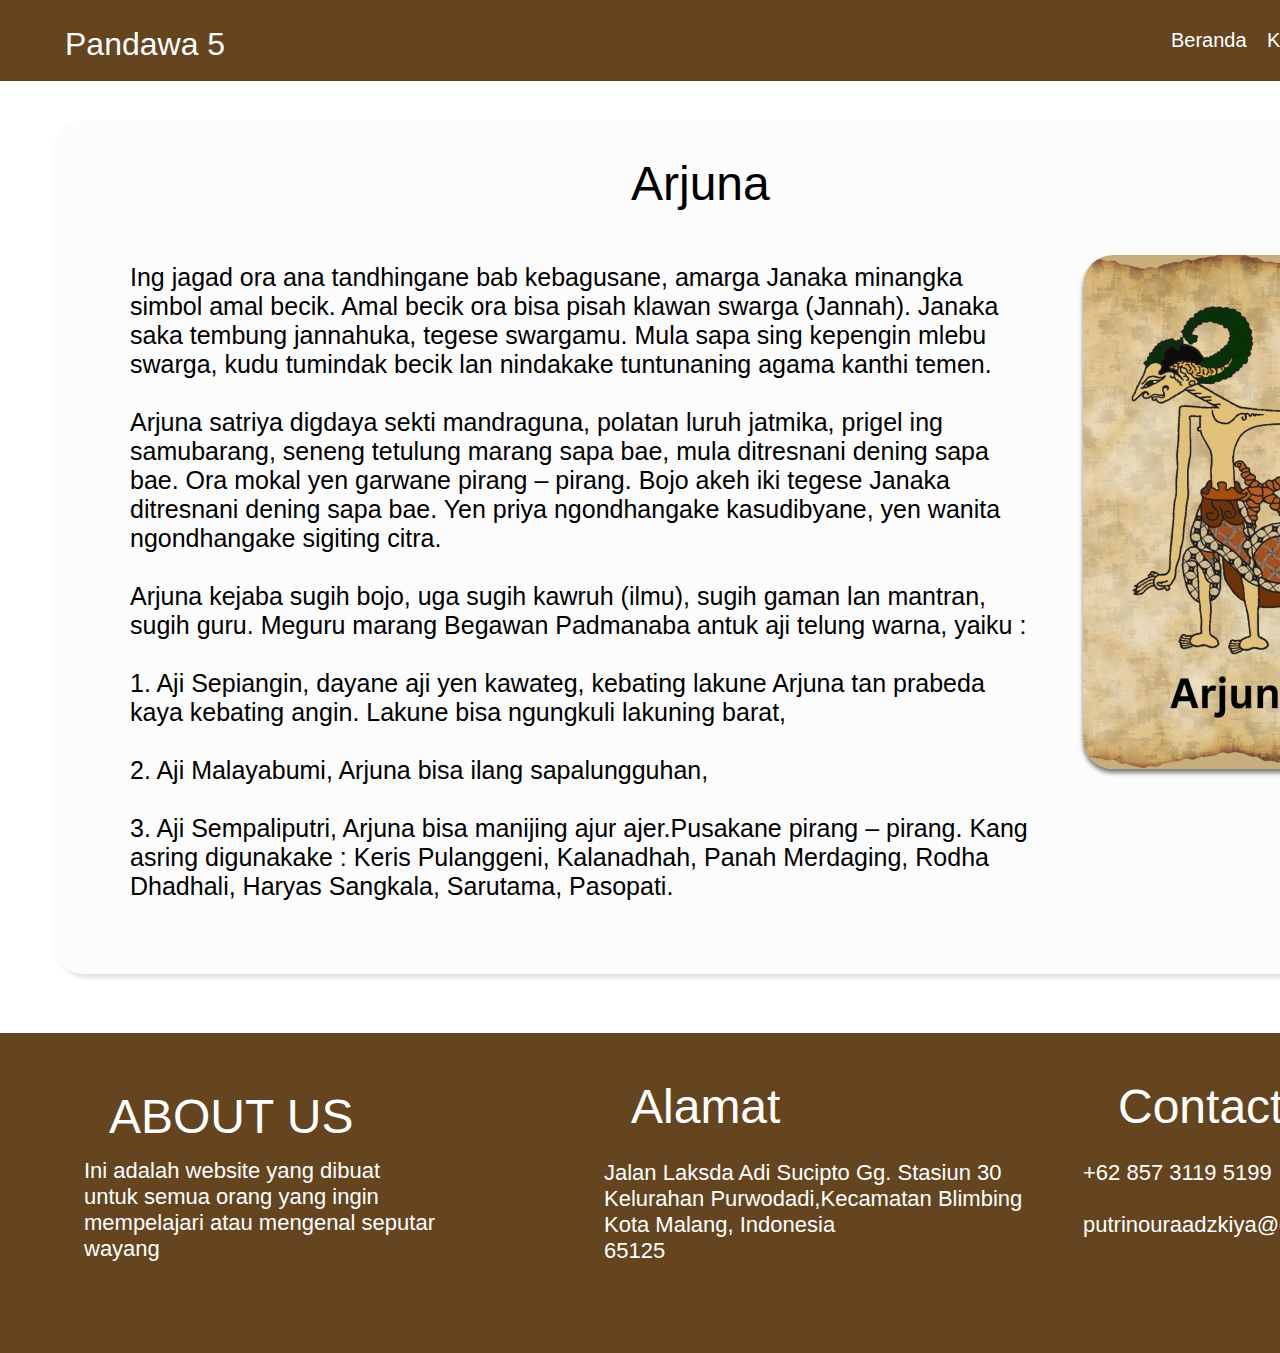
<file: webweb/arjuna/index.html>
<!DOCTYPE html>
<html lang="en">
  <head>
    <meta charset="UTF-8" />
    <meta http-equiv="X-UA-Compatible" content="IE=edge" />
    <meta name="viewport" content="width=device-width, initial-scale=1.0" />
    <link rel="stylesheet" href="./vars.css" />
    <link rel="stylesheet" href="./style.css" />

    <style>
      a,
      button,
      input,
      select,
      h1,
      h2,
      h3,
      h4,
      h5,
      * {
        margin: 0;
        padding: 0;
        border: none;
        text-decoration: none;
        appearance: none;
        background: none;

        -webkit-font-smoothing: antialiased;
      }
    </style>
    <title>Document</title>
  </head>
  <body>
    <div class="desktop-4">
      <div class="rectangle-9"></div>
      <a href="/homepage/Desktop1.html"><div class="beranda">Beranda</div></a>
      <div class="komentar">Komentar</div>
      <svg
        class="rectangle-13"
        width="1358"
        height="870"
        viewBox="0 0 1358 870"
        fill="none"
        xmlns="http://www.w3.org/2000/svg"
      >
        <g opacity="0.7" filter="url(#filter0_d_380_283)">
          <path
            d="M0 34C0 15.2223 15.2223 0 34 0H1316C1334.78 0 1350 15.2223 1350 34V828C1350 846.778 1334.78 862 1316 862H34C15.2223 862 0 846.778 0 828V34Z"
            fill="#F7F6F6"
            fill-opacity="0.7"
            shape-rendering="crispEdges"
          />
        </g>
        <defs>
          <filter
            id="filter0_d_380_283"
            x="0"
            y="0"
            width="1358"
            height="870"
            filterUnits="userSpaceOnUse"
            color-interpolation-filters="sRGB"
          >
            <feFlood flood-opacity="0" result="BackgroundImageFix" />
            <feColorMatrix
              in="SourceAlpha"
              type="matrix"
              values="0 0 0 0 0 0 0 0 0 0 0 0 0 0 0 0 0 0 127 0"
              result="hardAlpha"
            />
            <feOffset dx="4" dy="4" />
            <feGaussianBlur stdDeviation="2" />
            <feComposite in2="hardAlpha" operator="out" />
            <feColorMatrix
              type="matrix"
              values="0 0 0 0 0 0 0 0 0 0 0 0 0 0 0 0 0 0 0.25 0"
            />
            <feBlend
              mode="normal"
              in2="BackgroundImageFix"
              result="effect1_dropShadow_380_283"
            />
            <feBlend
              mode="normal"
              in="SourceGraphic"
              in2="effect1_dropShadow_380_283"
              result="shape"
            />
          </filter>
        </defs>
      </svg>

      <div
        class="[base64]"
      >
        Ing jagad ora ana tandhingane bab kebagusane, amarga Janaka minangka
        simbol amal becik. Amal becik ora bisa pisah klawan swarga (Jannah).
        Janaka saka tembung jannahuka, tegese swargamu. Mula sapa sing kepengin
        mlebu swarga, kudu tumindak becik lan nindakake tuntunaning agama kanthi
        temen.<br /><br />Arjuna satriya digdaya sekti mandraguna, polatan luruh
        jatmika, prigel ing samubarang, seneng tetulung marang sapa bae, mula
        ditresnani dening sapa bae. Ora mokal yen garwane pirang – pirang. Bojo
        akeh iki tegese Janaka ditresnani dening sapa bae. Yen priya
        ngondhangake kasudibyane, yen wanita ngondhangake sigiting citra.<br /><br />Arjuna
        kejaba sugih bojo, uga sugih kawruh (ilmu), sugih gaman lan mantran,
        sugih guru. Meguru marang Begawan Padmanaba antuk aji telung warna,
        yaiku :<br /><br />
        1. Aji Sepiangin, dayane aji yen kawateg, kebating lakune Arjuna tan
        prabeda kaya kebating angin. Lakune bisa ngungkuli lakuning barat,<br /><br />
        2. Aji Malayabumi, Arjuna bisa ilang sapalungguhan, <br /><br />3. Aji
        Sempaliputri, Arjuna bisa manijing ajur ajer.Pusakane pirang – pirang.
        Kang asring digunakake : Keris Pulanggeni, Kalanadhah, Panah Merdaging,
        Rodha Dhadhali, Haryas Sangkala, Sarutama, Pasopati.
      </div>
      <div class="arjuna">Arjuna</div>
      <img
        class="digital-marketing-agency-promotion-instagram-post-2-1"
        src="digital-marketing-agency-promotion-instagram-post-2-10.png"
      />
      <svg
        class="rectangle-10"
        width="1440"
        height="320"
        viewBox="0 0 1440 320"
        fill="none"
        xmlns="http://www.w3.org/2000/svg"
      >
        <path d="M-23 0H1574V320H-23V0Z" fill="#65451F" />
      </svg>

      <div
        class="ini-adalah-website-yang-dibuat-untuk-semua-orang-yang-ingin-mempelajari-atau-mengenal-seputar-wayang"
      >
        Ini adalah website yang dibuat untuk semua orang yang ingin mempelajari
        atau mengenal seputar wayang
      </div>
      <div class="about-us">ABOUT US</div>
      <div class="alamat">Alamat</div>
      <div class="pandawa-5">Pandawa 5</div>
      <div
        class="jalan-laksda-adi-sucipto-gg-stasiun-30-kelurahan-purwodadi-kecamatan-blimbing-kota-malang-indonesia-65125"
      >
        Jalan Laksda Adi Sucipto Gg. Stasiun 30 <br />Kelurahan
        Purwodadi,Kecamatan Blimbing<br />Kota Malang, Indonesia<br />65125
      </div>
      <div class="_62-857-3119-5199-putrinouraadzkiya-gmail-com">
        +62 857 3119 5199<br /><br />putrinouraadzkiya@gmail.com
      </div>
      <div class="contact">Contact</div>
    </div>
  </body>
</html>
</file>
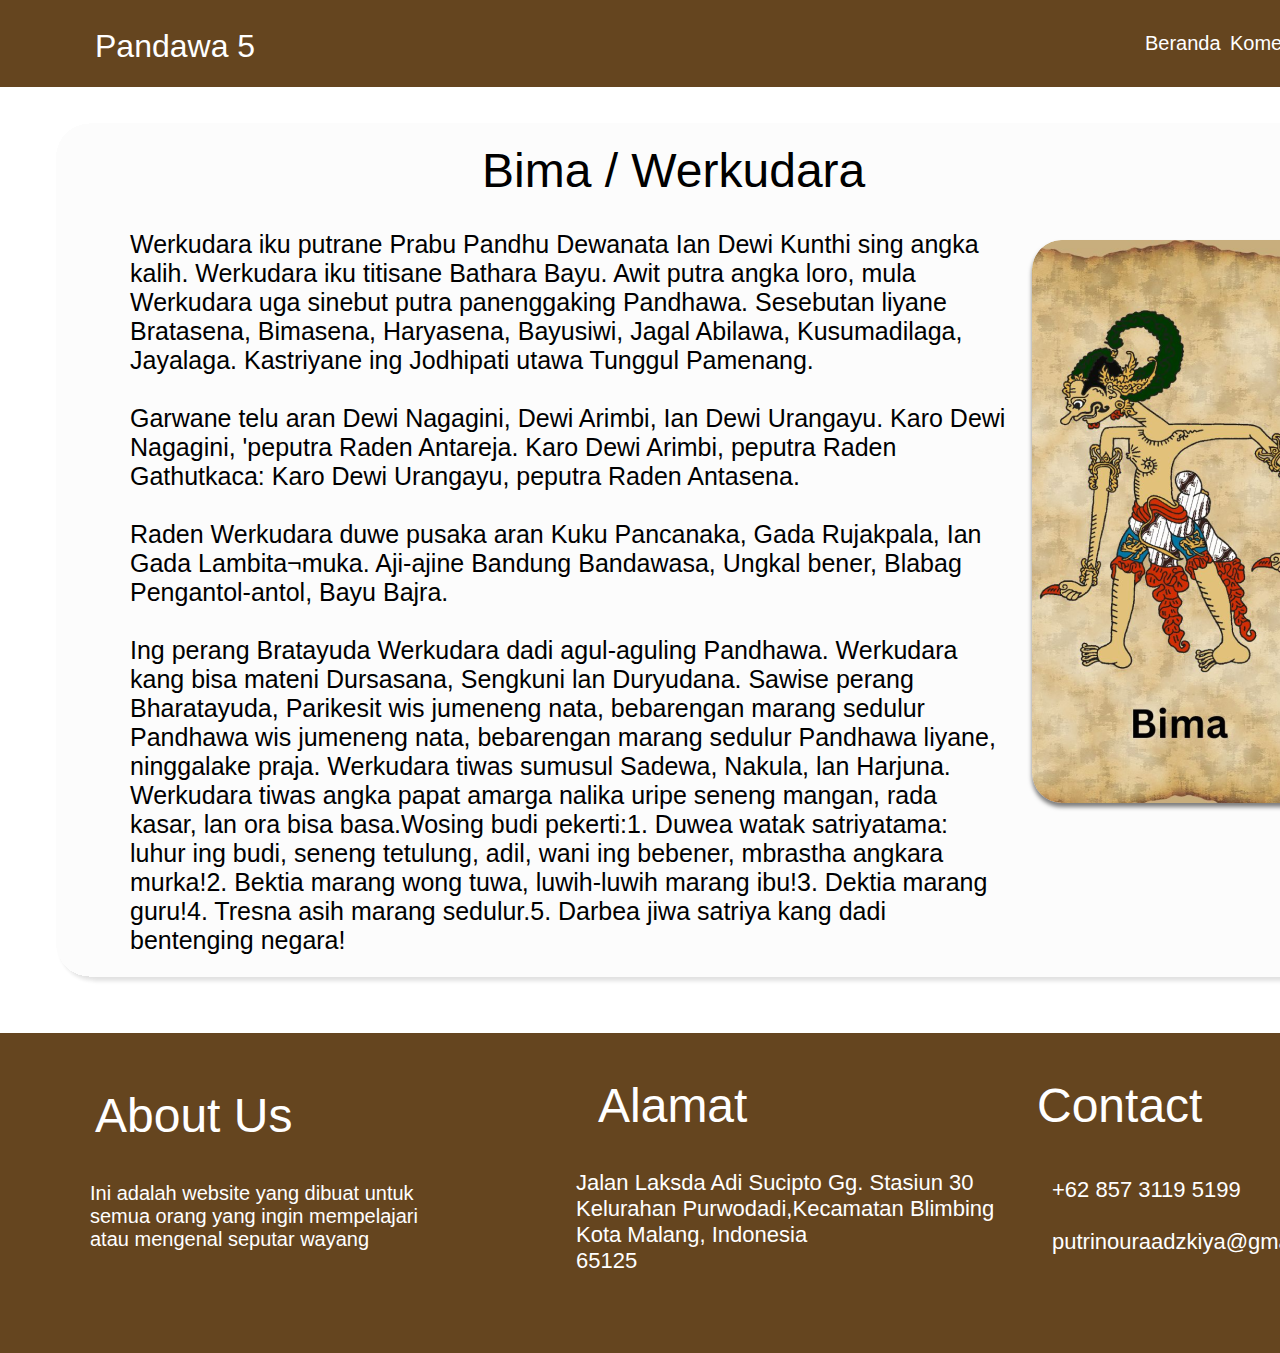
<file: webweb/bima/index.html>
<!DOCTYPE html>
<html lang="en">
  <head>
    <meta charset="UTF-8" />
    <meta http-equiv="X-UA-Compatible" content="IE=edge" />
    <meta name="viewport" content="width=device-width, initial-scale=1.0" />
    <link rel="stylesheet" href="./vars.css" />
    <link rel="stylesheet" href="./style.css" />

    <style>
      a,
      button,
      input,
      select,
      h1,
      h2,
      h3,
      h4,
      h5,
      * {
        margin: 0;
        padding: 0;
        border: none;
        text-decoration: none;
        appearance: none;
        background: none;

        -webkit-font-smoothing: antialiased;
      }
    </style>
    <title>Document</title>
  </head>
  <body>
    <div class="desktop-3">
      <svg
        class="rectangle-13"
        width="1358"
        height="871"
        viewBox="0 0 1358 871"
        fill="none"
        xmlns="http://www.w3.org/2000/svg"
      >
        <g opacity="0.7" filter="url(#filter0_d_380_204)">
          <path
            d="M0 34.5C0 15.7223 15.2223 0.5 34 0.5H1316C1334.78 0.5 1350 15.7223 1350 34.5V828.5C1350 847.278 1334.78 862.5 1316 862.5H34C15.2223 862.5 0 847.278 0 828.5V34.5Z"
            fill="#F7F6F6"
            fill-opacity="0.7"
            shape-rendering="crispEdges"
          />
        </g>
        <defs>
          <filter
            id="filter0_d_380_204"
            x="0"
            y="0.5"
            width="1358"
            height="870"
            filterUnits="userSpaceOnUse"
            color-interpolation-filters="sRGB"
          >
            <feFlood flood-opacity="0" result="BackgroundImageFix" />
            <feColorMatrix
              in="SourceAlpha"
              type="matrix"
              values="0 0 0 0 0 0 0 0 0 0 0 0 0 0 0 0 0 0 127 0"
              result="hardAlpha"
            />
            <feOffset dx="4" dy="4" />
            <feGaussianBlur stdDeviation="2" />
            <feComposite in2="hardAlpha" operator="out" />
            <feColorMatrix
              type="matrix"
              values="0 0 0 0 0 0 0 0 0 0 0 0 0 0 0 0 0 0 0.25 0"
            />
            <feBlend
              mode="normal"
              in2="BackgroundImageFix"
              result="effect1_dropShadow_380_204"
            />
            <feBlend
              mode="normal"
              in="SourceGraphic"
              in2="effect1_dropShadow_380_204"
              result="shape"
            />
          </filter>
        </defs>
      </svg>

      <div class="bima-werkudara">Bima / Werkudara</div>
      <div class="rectangle-9"></div>
      <a href="../homepage/index.html"><div class="beranda">Beranda</div></a>
      <a href="/komentar/Desktop7.html"><div class="komentar">Komentar</div></a>
      <div
        class="[base64]"
      >
        Werkudara iku putrane Prabu Pandhu Dewanata Ian Dewi Kunthi sing angka
        kalih. Werkudara iku titisane Bathara Bayu. Awit putra angka loro, mula
        Werkudara uga sinebut putra panenggaking Pandhawa. Sesebutan liyane
        Bratasena, Bimasena, Haryasena, Bayusiwi, Jagal Abilawa, Kusumadilaga,
        Jayalaga. Kastriyane ing Jodhipati utawa Tunggul Pamenang.<br /><br />Garwane
        telu aran Dewi Nagagini, Dewi Arimbi, Ian Dewi Urangayu. Karo Dewi
        Nagagini, &#039;peputra Raden Antareja. Karo Dewi Arimbi, peputra Raden
        Gathutkaca: Karo Dewi Urangayu, peputra Raden Antasena.
        <br /><br />Raden Werkudara duwe pusaka aran Kuku Pancanaka, Gada
        Rujakpala, Ian Gada Lambita¬muka. Aji-ajine Bandung Bandawasa, Ungkal
        bener, Blabag Pengantol-antol, Bayu Bajra.<br /><br />Ing perang
        Bratayuda Werkudara dadi agul-aguling Pandhawa. Werkudara kang bisa
        mateni Dursasana, Sengkuni lan Duryudana. Sawise perang Bharatayuda,
        Parikesit wis jumeneng nata, bebarengan marang sedulur Pandhawa wis
        jumeneng nata, bebarengan marang sedulur Pandhawa liyane, ninggalake
        praja. Werkudara tiwas sumusul Sadewa, Nakula, lan Harjuna. Werkudara
        tiwas angka papat amarga nalika uripe seneng mangan, rada kasar, lan ora
        bisa basa.Wosing budi pekerti:1. Duwea watak satriyatama: luhur ing
        budi, seneng tetulung, adil, wani ing bebener, mbrastha angkara murka!2.
        Bektia marang wong tuwa, luwih-luwih marang ibu!3. Dektia marang guru!4.
        Tresna asih marang sedulur.5. Darbea jiwa satriya kang dadi bentenging
        negara!
      </div>
      <img
        class="digital-marketing-agency-promotion-instagram-post-1-1"
        src="digital-marketing-agency-promotion-instagram-post-1-10.png"
      />
      <svg
        class="rectangle-10"
        width="1440"
        height="320"
        viewBox="0 0 1440 320"
        fill="none"
        xmlns="http://www.w3.org/2000/svg"
      >
        <path d="M0 0H1597V320H0V0Z" fill="#65451F" />
      </svg>

      <div class="about-us">About Us</div>
      <div
        class="ini-adalah-website-yang-dibuat-untuk-semua-orang-yang-ingin-mempelajari-atau-mengenal-seputar-wayang"
      >
        Ini adalah website yang dibuat untuk semua orang yang ingin mempelajari
        atau mengenal seputar wayang
      </div>
      <div class="alamat">Alamat</div>
      <div class="pandawa-5">Pandawa 5</div>
      <div
        class="jalan-laksda-adi-sucipto-gg-stasiun-30-kelurahan-purwodadi-kecamatan-blimbing-kota-malang-indonesia-65125"
      >
        Jalan Laksda Adi Sucipto Gg. Stasiun 30 <br />Kelurahan
        Purwodadi,Kecamatan Blimbing<br />Kota Malang, Indonesia<br />65125
      </div>
      <div class="_62-857-3119-5199-putrinouraadzkiya-gmail-com">
        +62 857 3119 5199<br /><br />putrinouraadzkiya@gmail.com
      </div>
      <div class="contact">Contact</div>
    </div>
  </body>
</html>
</file>
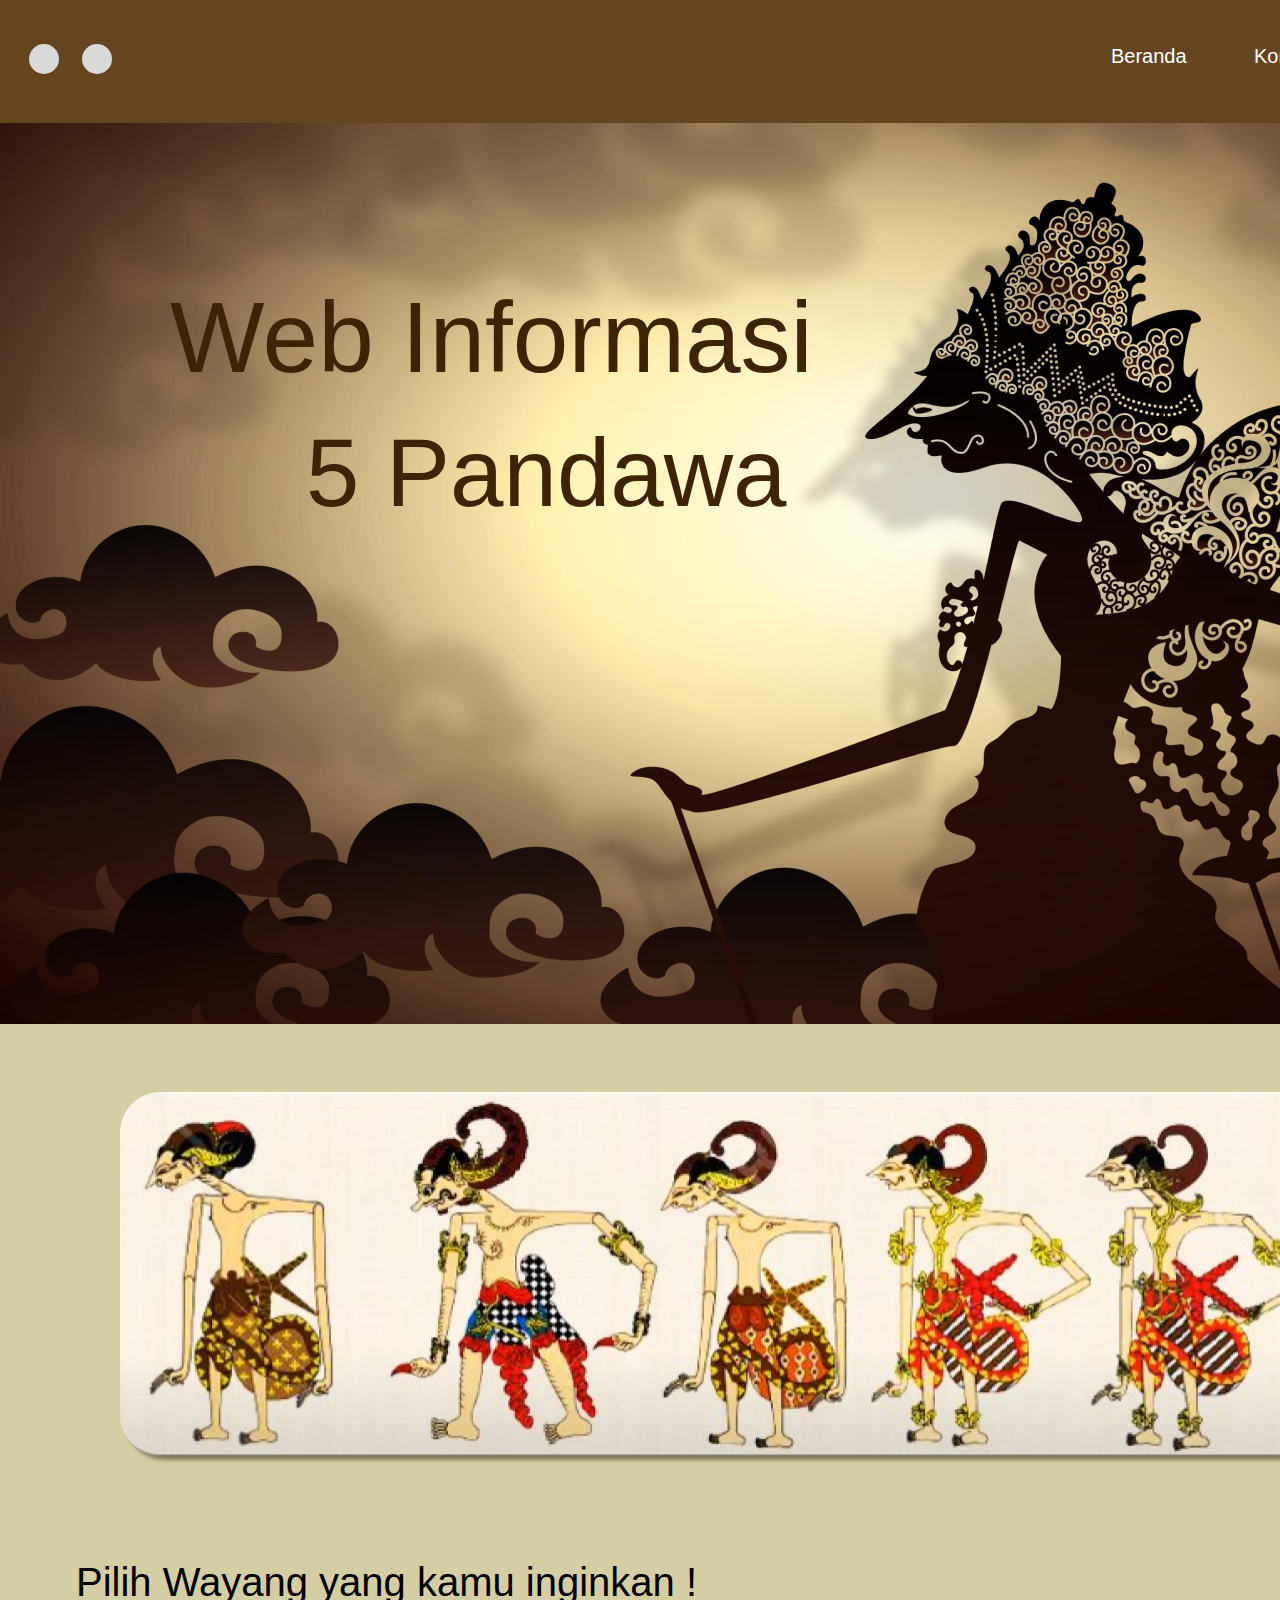
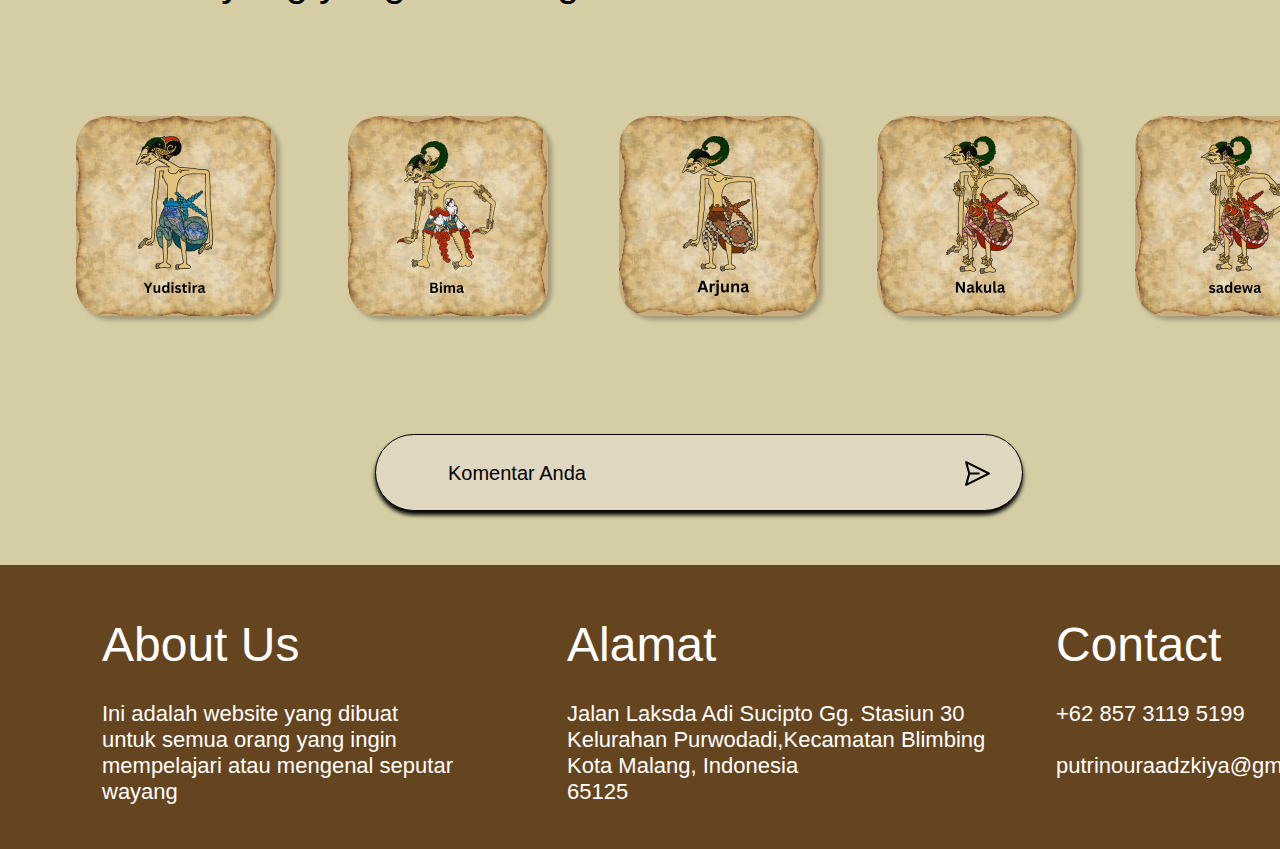
<file: webweb/homepage/index.html>
<!DOCTYPE html>
<html lang="en">
  <head>
    <meta charset="UTF-8" />
    <meta http-equiv="X-UA-Compatible" content="IE=edge" />
    <meta name="viewport" content="width=device-width, initial-scale=1.0" />
    <link rel="stylesheet" href="./vars.css" />
    <link rel="stylesheet" href="./style.css" />

    <style>
      a,
      button,
      input,
      select,
      h1,
      h2,
      h3,
      h4,
      h5,
      * {
        margin: 0;
        padding: 0;
        border: none;
        text-decoration: none;
        appearance: none;
        background: none;

        -webkit-font-smoothing: antialiased;
      }
    </style>
    <title>Document</title>
  </head>
  <body>
    <div class="desktop-1">
      <img class="_10126734-4371933-1" src="_10126734-4371933-10.png" />
      <div class="rectangle-18"></div>
      <a href="#pilih wayang yang kamu inginkan !"><div class="beranda">Beranda</div></a>
      <a href="/komentar/Desktop7.html"><div class="komentar">Komentar</div></a>
      <div class="ellipse-1"></div>
      <div class="ellipse-2"></div>
      <div class="ellipse-4"></div>
      <svg
        class="vector"
        width="23"
        height="17"
        viewBox="0 0 23 17"
        fill="none"
        xmlns="http://www.w3.org/2000/svg"
      >
        <path
          d="M11.9695 16.3511L3.52174 10.6583C3.40435 10.5728 3.28819 10.4868 3.17325 10.4002C1.73023 9.31409 0.950677 7.98742 0.954174 6.62375C0.954174 4.95443 2.11471 3.35349 4.18047 2.17311C6.24624 0.992723 9.04802 0.32959 11.9695 0.32959C14.8909 0.32959 17.6927 0.992723 19.7584 2.17311C21.8242 3.35349 22.9847 4.95443 22.9847 6.62375C22.9882 7.9868 22.209 9.31287 20.7667 10.3985L20.7657 10.4002C20.7657 10.4002 20.4652 10.6257 20.4202 10.656L11.9695 16.3511ZM4.77147 9.71075C4.77347 9.71075 5.00579 9.88698 5.05887 9.92475L11.9695 14.5819L18.889 9.91846C18.9331 9.88698 19.1674 9.7096 19.1684 9.70903C20.3472 8.82162 20.9843 7.73783 20.982 6.62375C20.982 5.25795 20.0324 3.94808 18.3423 2.98231C16.6521 2.01655 14.3597 1.47398 11.9695 1.47398C9.57919 1.47398 7.28682 2.01655 5.59665 2.98231C3.90648 3.94808 2.95695 5.25795 2.95695 6.62375C2.95485 7.73852 3.59161 8.82293 4.77147 9.71075Z"
          fill="white"
        />
      </svg>

      <div class="web-informasi">Web Informasi</div>
      <div class="_5-pandawa">5 Pandawa</div>
      <div class="desktop-12">
        <a href="../yudistira/index.html"><img class="digital-marketing-agency-promotion-instagram-post-1" src="digital-marketing-agency-promotion-instagram-post-10.png"/></a>
        <a  href="../bima/index.html"><img class="digital-marketing-agency-promotion-instagram-post-1-1" src="digital-marketing-agency-promotion-instagram-post-1-10.png"/></a>
        <a href="../arjuna/index.html"><img class="digital-marketing-agency-promotion-instagram-post-2-1" src="digital-marketing-agency-promotion-instagram-post-2-10.png"/></a>
        <div class="system-uicons-location"></div>
        <a href="../nakula/index.html"><img class="digital-marketing-agency-promotion-instagram-post-3-1" src="digital-marketing-agency-promotion-instagram-post-3-10.png"/></a>
          <a href="../sadewa/index.html"><img class="digital-marketing-agency-promotion-instagram-post-4" src="digital-marketing-agency-promotion-instagram-post-40.png"/></a>
        <img class="_5-pandawa-1" src="_5-pandawa-10.png" /><img
          class="_5-pandawa-2"
          src="_5-pandawa-20.png"
        />
        <div id="pilih wayang yang kamu inginkan !" class="pilih-wayang-yang-kamu-inginkan">
          Pilih Wayang yang kamu inginkan !
        </div>
        <div class="rectangle-10"></div>
        <div class="about-us">About Us</div>
        <div
          class="ini-adalah-website-yang-dibuat-untuk-semua-orang-yang-ingin-mempelajari-atau-mengenal-seputar-wayang"
        >
          Ini adalah website yang dibuat untuk semua orang yang ingin
          mempelajari atau mengenal seputar wayang
        </div>
        <div class="putrinouraadzkiya-gmail-com">
          putrinouraadzkiya@gmail.com
        </div>
        <div class="alamat">Alamat</div>
        <div class="contact">Contact</div>
        <div class="rectangle-11"></div>
        <svg
          class="carbon-send"
          width="33"
          height="33"
          viewBox="0 0 33 33"
          fill="none"
          xmlns="http://www.w3.org/2000/svg"
        >
          <path
            d="M28.3078 15.5822L5.6203 4.23843C5.44248 4.1495 5.24275 4.11387 5.04515 4.13582C4.84755 4.15778 4.66051 4.23639 4.50655 4.36218C4.35952 4.48541 4.24978 4.6472 4.18966 4.82938C4.12954 5.01156 4.12143 5.20689 4.16624 5.39343L7.21874 16.5L4.12499 27.5756C4.08294 27.7314 4.07803 27.8949 4.11066 28.0529C4.14328 28.2109 4.21253 28.3591 4.31284 28.4854C4.41314 28.6118 4.54171 28.7129 4.68819 28.7806C4.83467 28.8482 4.99498 28.8806 5.15624 28.875C5.31767 28.874 5.47662 28.8352 5.6203 28.7616L28.3078 17.4178C28.4767 17.3313 28.6185 17.1998 28.7175 17.0378C28.8165 16.8759 28.8688 16.6898 28.8688 16.5C28.8688 16.3102 28.8165 16.1241 28.7175 15.9621C28.6185 15.8002 28.4767 15.6687 28.3078 15.5822ZM6.75468 25.8947L9.03374 17.5312H18.5625V15.4687H9.03374L6.75468 7.1053L25.5337 16.5L6.75468 25.8947Z"
            fill="black"
          />
        </svg>

        <a href="../komentar/index.html"><div class="komentar-anda">Komentar Anda</div></a>
        <div
          class="jalan-laksda-adi-sucipto-gg-stasiun-30-kelurahan-purwodadi-kecamatan-blimbing-kota-malang-indonesia-65125"
        >
          Jalan Laksda Adi Sucipto Gg. Stasiun 30 <br />Kelurahan
          Purwodadi,Kecamatan Blimbing<br />Kota Malang, Indonesia<br />65125
        </div>
        <div class="_62-857-3119-5199-putrinouraadzkiya-gmail-com">
          +62 857 3119 5199<br /><br />putrinouraadzkiya@gmail.com
        </div>
      </div>
    </div>
  </body>
</html>
</file>
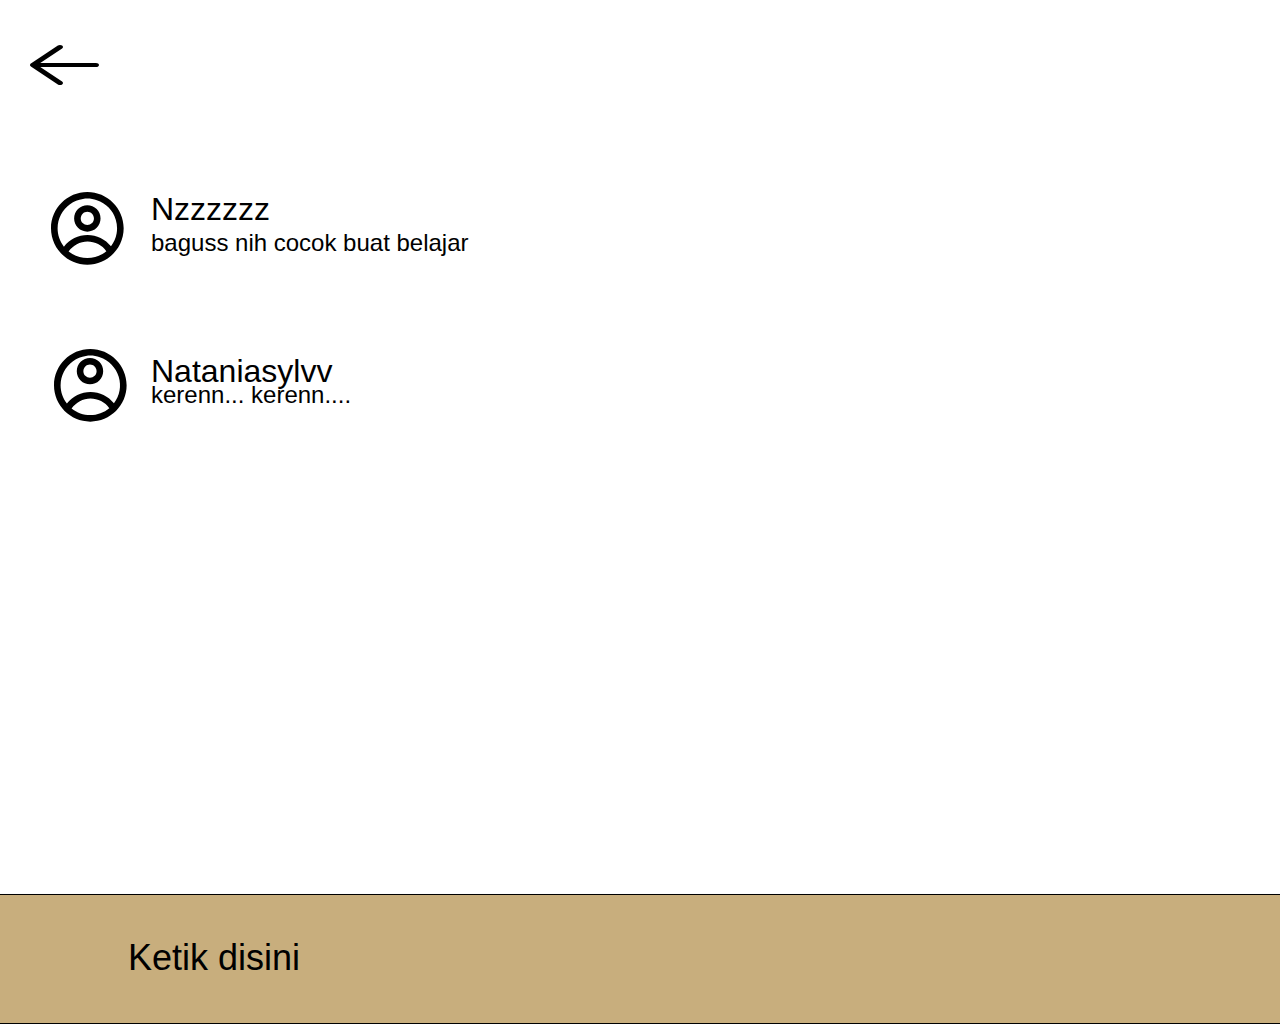
<file: webweb/komentar/index.html>
<!DOCTYPE html>
<html lang="en">
  <head>
    <meta charset="UTF-8" />
    <meta http-equiv="X-UA-Compatible" content="IE=edge" />
    <meta name="viewport" content="width=device-width, initial-scale=1.0" />
    <link rel="stylesheet" href="./vars.css" />
    <link rel="stylesheet" href="./style.css" />

    <style>
      a,
      button,
      input,
      select,
      h1,
      h2,
      h3,
      h4,
      h5,
      * {
        margin: 0;
        padding: 0;
        border: none;
        text-decoration: none;
        appearance: none;
        background: none;

        -webkit-font-smoothing: antialiased;
      }
    </style>
    <title>Document</title>
  </head>
  <body>
    <div class="desktop-7">
      <div class="rectangle-11"></div>
      <svg
        class="carbon-send"
        width="60"
        height="60"
        viewBox="0 0 60 60"
        fill="none"
        xmlns="http://www.w3.org/2000/svg"
      >
        <path
          d="M51.4686 28.3313L10.2186 7.70632C9.89529 7.54464 9.53214 7.47985 9.17287 7.51977C8.81359 7.55969 8.47352 7.70261 8.19359 7.93132C7.92626 8.15537 7.72673 8.44955 7.61742 8.78078C7.50812 9.11201 7.49337 9.46717 7.57484 9.80632L13.1248 30.0001L7.49984 50.1376C7.42339 50.4208 7.41447 50.718 7.47379 51.0053C7.53311 51.2926 7.65902 51.562 7.84139 51.7918C8.02377 52.0216 8.25751 52.2054 8.52384 52.3284C8.79017 52.4514 9.08165 52.5102 9.37484 52.5001C9.66836 52.4983 9.95736 52.4277 10.2186 52.2938L51.4686 31.6688C51.7757 31.5115 52.0335 31.2724 52.2135 30.978C52.3934 30.6836 52.4887 30.3452 52.4887 30.0001C52.4887 29.655 52.3934 29.3166 52.2135 29.0222C52.0335 28.7277 51.7757 28.4887 51.4686 28.3313ZM12.2811 47.0813L16.4248 31.8751H33.7498V28.1251H16.4248L12.2811 12.9188L46.4248 30.0001L12.2811 47.0813Z"
          fill="black"
        />
      </svg>

      <div class="gg-profile"></div>
      <div class="nzzzzzz">Nzzzzzz</div>
      <div class="baguss-nih-cocok-buat-belajar">
        baguss nih cocok buat belajar
      </div>
      <div class="gg-profile2">
        <svg
          class="group"
          width="74"
          height="74"
          viewBox="0 0 74 74"
          fill="none"
          xmlns="http://www.w3.org/2000/svg"
        >
          <path
            fill-rule="evenodd"
            clip-rule="evenodd"
            d="M49.9999 26.6668C49.9999 30.203 48.5952 33.5944 46.0947 36.0949C43.5942 38.5954 40.2028 40.0002 36.6666 40.0002C33.1304 40.0002 29.739 38.5954 27.2385 36.0949C24.738 33.5944 23.3333 30.203 23.3333 26.6668C23.3333 23.1306 24.738 19.7392 27.2385 17.2387C29.739 14.7383 33.1304 13.3335 36.6666 13.3335C40.2028 13.3335 43.5942 14.7383 46.0947 17.2387C48.5952 19.7392 49.9999 23.1306 49.9999 26.6668ZM43.3333 26.6668C43.3333 28.4349 42.6309 30.1306 41.3806 31.3809C40.1304 32.6311 38.4347 33.3335 36.6666 33.3335C34.8985 33.3335 33.2028 32.6311 31.9525 31.3809C30.7023 30.1306 29.9999 28.4349 29.9999 26.6668C29.9999 24.8987 30.7023 23.203 31.9525 21.9528C33.2028 20.7025 34.8985 20.0002 36.6666 20.0002C38.4347 20.0002 40.1304 20.7025 41.3806 21.9528C42.6309 23.203 43.3333 24.8987 43.3333 26.6668Z"
            fill="black"
          />
          <path
            fill-rule="evenodd"
            clip-rule="evenodd"
            d="M36.6667 0C16.4167 0 0 16.4167 0 36.6667C0 56.9167 16.4167 73.3333 36.6667 73.3333C56.9167 73.3333 73.3333 56.9167 73.3333 36.6667C73.3333 16.4167 56.9167 0 36.6667 0ZM6.66667 36.6667C6.66667 43.6333 9.04333 50.0467 13.0267 55.14C15.8241 51.4663 19.433 48.4892 23.5714 46.441C27.7099 44.3929 32.2658 43.3293 36.8833 43.3333C41.4411 43.329 45.9397 44.3651 50.0364 46.3626C54.1332 48.3601 57.7199 51.2664 60.5233 54.86C63.4115 51.072 65.3561 46.6507 66.1963 41.962C67.0365 37.2732 66.7481 32.4518 65.355 27.8966C63.9619 23.3414 61.5041 19.1835 58.1849 15.7668C54.8658 12.3501 50.7808 9.77286 46.2679 8.24836C41.755 6.72386 36.944 6.2959 32.2329 6.99991C27.5217 7.70391 23.046 9.51964 19.1759 12.2968C15.3058 15.0741 12.1527 18.7329 9.97743 22.9706C7.80216 27.2084 6.66727 31.9032 6.66667 36.6667ZM36.6667 66.6667C29.7798 66.677 23.1009 64.3078 17.76 59.96C19.9098 56.8824 22.7711 54.3697 26.1006 52.6356C29.4302 50.9015 33.1293 49.9973 36.8833 50C40.5905 49.997 44.245 50.8786 47.5431 52.5714C50.8412 54.2642 53.6879 56.7195 55.8467 59.7333C50.4643 64.2223 43.6753 66.6765 36.6667 66.6667Z"
            fill="black"
          />
        </svg>
      </div>
      <svg
        class="group2"
        width="74"
        height="74"
        viewBox="0 0 74 74"
        fill="none"
        xmlns="http://www.w3.org/2000/svg"
      >
        <path
          fill-rule="evenodd"
          clip-rule="evenodd"
          d="M49.6667 22.3333C49.6667 25.8696 48.2619 29.2609 45.7614 31.7614C43.2609 34.2619 39.8696 35.6667 36.3333 35.6667C32.7971 35.6667 29.4057 34.2619 26.9052 31.7614C24.4048 29.2609 23 25.8696 23 22.3333C23 18.7971 24.4048 15.4057 26.9052 12.9052C29.4057 10.4048 32.7971 9 36.3333 9C39.8696 9 43.2609 10.4048 45.7614 12.9052C48.2619 15.4057 49.6667 18.7971 49.6667 22.3333ZM43 22.3333C43 24.1014 42.2976 25.7971 41.0474 27.0474C39.7971 28.2976 38.1014 29 36.3333 29C34.5652 29 32.8695 28.2976 31.6193 27.0474C30.369 25.7971 29.6667 24.1014 29.6667 22.3333C29.6667 20.5652 30.369 18.8695 31.6193 17.6193C32.8695 16.369 34.5652 15.6667 36.3333 15.6667C38.1014 15.6667 39.7971 16.369 41.0474 17.6193C42.2976 18.8695 43 20.5652 43 22.3333Z"
          fill="black"
        />
        <path
          fill-rule="evenodd"
          clip-rule="evenodd"
          d="M36.6667 0C16.4167 0 0 16.4167 0 36.6667C0 56.9167 16.4167 73.3333 36.6667 73.3333C56.9167 73.3333 73.3333 56.9167 73.3333 36.6667C73.3333 16.4167 56.9167 0 36.6667 0ZM6.66667 36.6667C6.66667 43.6333 9.04333 50.0467 13.0267 55.14C15.8241 51.4663 19.433 48.4892 23.5714 46.441C27.7099 44.3929 32.2658 43.3293 36.8833 43.3333C41.4411 43.329 45.9397 44.3651 50.0364 46.3626C54.1332 48.3601 57.7199 51.2664 60.5233 54.86C63.4115 51.072 65.3561 46.6507 66.1963 41.962C67.0365 37.2732 66.7481 32.4518 65.355 27.8966C63.9619 23.3414 61.5041 19.1835 58.1849 15.7668C54.8658 12.3501 50.7808 9.77286 46.2679 8.24836C41.755 6.72386 36.944 6.2959 32.2329 6.99991C27.5217 7.70391 23.046 9.51964 19.1759 12.2968C15.3058 15.0741 12.1527 18.7329 9.97743 22.9706C7.80216 27.2084 6.66727 31.9032 6.66667 36.6667ZM36.6667 66.6667C29.7798 66.677 23.1009 64.3078 17.76 59.96C19.9098 56.8824 22.7711 54.3697 26.1006 52.6356C29.4302 50.9015 33.1293 49.9973 36.8833 50C40.5905 49.997 44.245 50.8786 47.5431 52.5714C50.8412 54.2642 53.6879 56.7195 55.8467 59.7333C50.4643 64.2223 43.6753 66.6765 36.6667 66.6667Z"
          fill="black"
        />
      </svg>

      <div class="nataniasylvv">Nataniasylvv</div>
      <div class="text">
        <br />
      </div>
      <div class="kerenn-kerenn">kerenn... kerenn....</div>
      <div class="ketik-disini">Ketik disini</div>
      <svg
        class="ep-back"
        width="96"
        height="64"
        viewBox="0 0 96 64"
        fill="none"
        xmlns="http://www.w3.org/2000/svg"
      >
        <path
          d="M21 30H81C81.7957 30 82.5587 30.2107 83.1213 30.5858C83.6839 30.9609 84 31.4696 84 32C84 32.5304 83.6839 33.0391 83.1213 33.4142C82.5587 33.7893 81.7957 34 81 34H21C20.2044 34 19.4413 33.7893 18.8787 33.4142C18.3161 33.0391 18 32.5304 18 32C18 31.4696 18.3161 30.9609 18.8787 30.5858C19.4413 30.2107 20.2044 30 21 30Z"
          fill="black"
        />
        <path
          d="M22.242 32.0001L47.124 48.5841C47.6873 48.9596 48.0038 49.469 48.0038 50.0001C48.0038 50.5312 47.6873 51.0405 47.124 51.4161C46.5607 51.7916 45.7966 52.0026 45 52.0026C44.2033 52.0026 43.4393 51.7916 42.876 51.4161L15.876 33.4161C15.5966 33.2303 15.375 33.0096 15.2237 32.7666C15.0725 32.5236 14.9946 32.2632 14.9946 32.0001C14.9946 31.737 15.0725 31.4765 15.2237 31.2336C15.375 30.9906 15.5966 30.7699 15.876 30.5841L42.876 12.5841C43.4393 12.2085 44.2033 11.9976 45 11.9976C45.7966 11.9976 46.5607 12.2085 47.124 12.5841C47.6873 12.9596 48.0038 13.469 48.0038 14.0001C48.0038 14.5312 47.6873 15.0405 47.124 15.4161L22.242 32.0001Z"
          fill="black"
        />
      </svg>
    </div>
  </body>
</html>
</file>
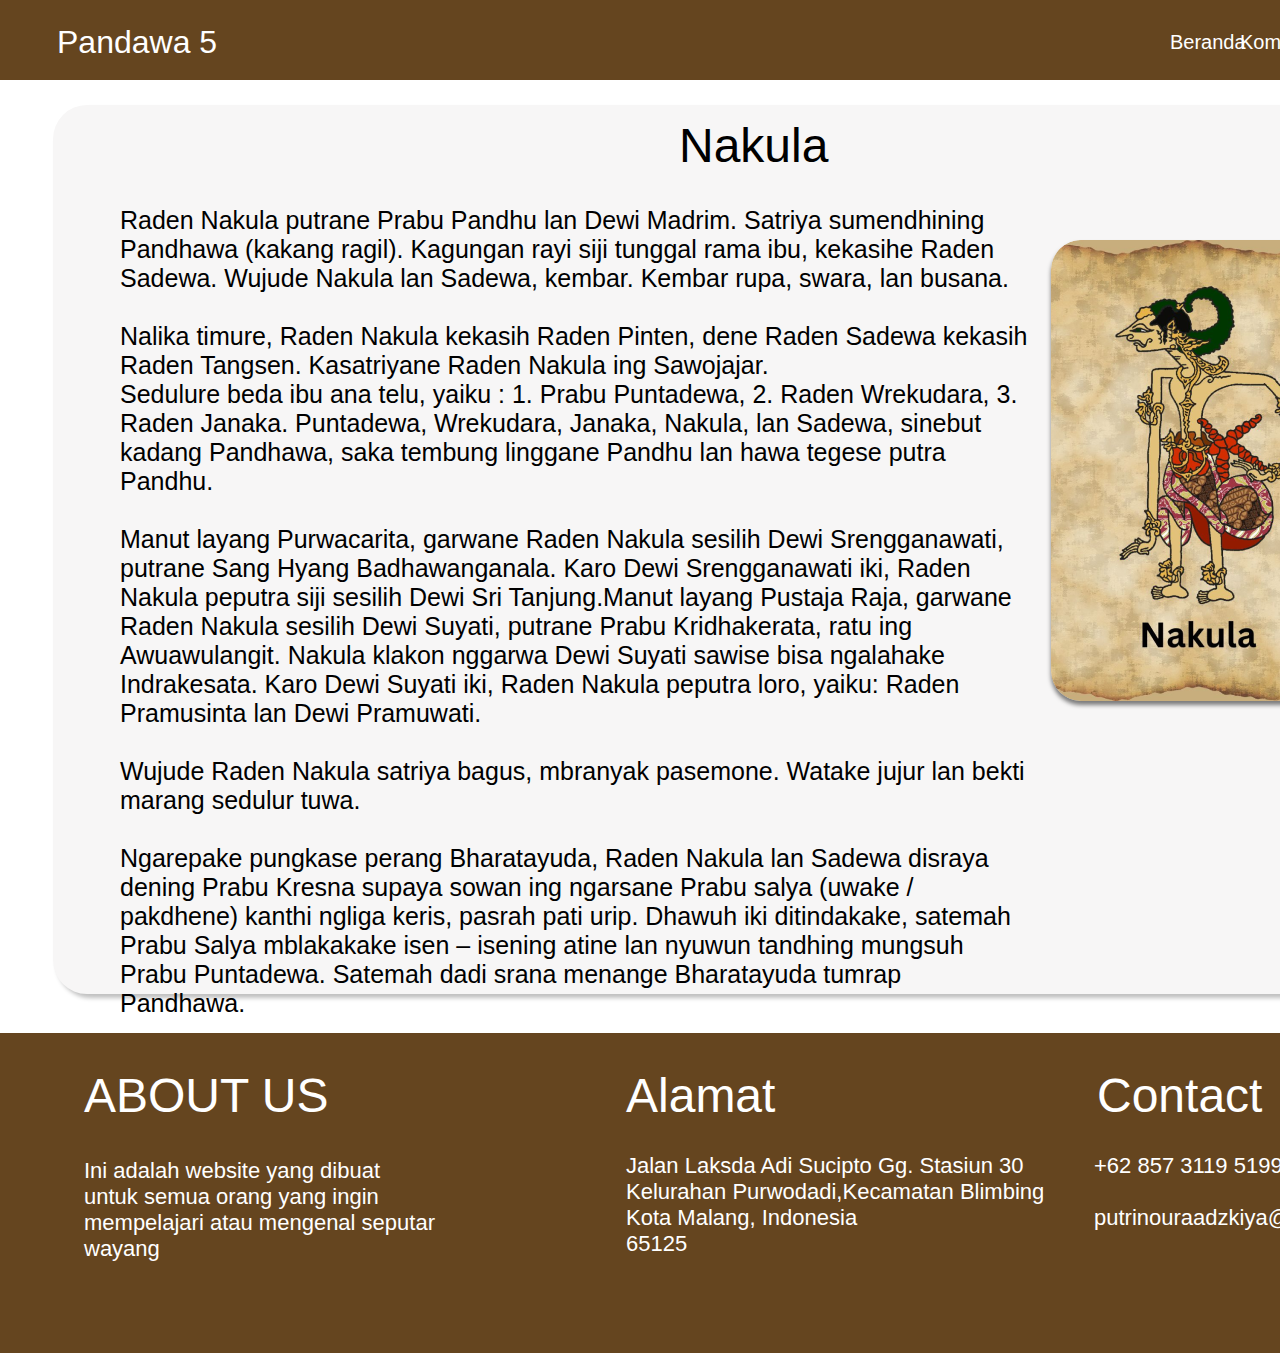
<file: webweb/nakula/index.html>
<!DOCTYPE html>
<html lang="en">
  <head>
    <meta charset="UTF-8" />
    <meta http-equiv="X-UA-Compatible" content="IE=edge" />
    <meta name="viewport" content="width=device-width, initial-scale=1.0" />
    <link rel="stylesheet" href="./vars.css" />
    <link rel="stylesheet" href="./style.css" />

    <style>
      a,
      button,
      input,
      select,
      h1,
      h2,
      h3,
      h4,
      h5,
      * {
        margin: 0;
        padding: 0;
        border: none;
        text-decoration: none;
        appearance: none;
        background: none;

        -webkit-font-smoothing: antialiased;
      }
    </style>
    <title>Document</title>
  </head>
  <body>
    <div class="desktop-5">
      <div class="rectangle-17"></div>
      <div class="nakula">Nakula</div>
      <div
        class="[base64]"
      >
        Raden Nakula putrane Prabu Pandhu lan Dewi Madrim. Satriya sumendhining
        Pandhawa (kakang ragil). Kagungan rayi siji tunggal rama ibu, kekasihe
        Raden Sadewa. Wujude Nakula lan Sadewa, kembar. Kembar rupa, swara, lan
        busana.<br /><br />Nalika timure, Raden Nakula kekasih Raden Pinten,
        dene Raden Sadewa kekasih Raden Tangsen. Kasatriyane Raden Nakula ing
        Sawojajar.<br />Sedulure beda ibu ana telu, yaiku : 1. Prabu Puntadewa,
        2. Raden Wrekudara, 3. Raden Janaka. Puntadewa, Wrekudara, Janaka,
        Nakula, lan Sadewa, sinebut kadang Pandhawa, saka tembung linggane
        Pandhu lan hawa tegese putra Pandhu.<br /><br />Manut layang
        Purwacarita, garwane Raden Nakula sesilih Dewi Srengganawati, putrane
        Sang Hyang Badhawanganala. Karo Dewi Srengganawati iki, Raden Nakula
        peputra siji sesilih Dewi Sri Tanjung.Manut layang Pustaja Raja, garwane
        Raden Nakula sesilih Dewi Suyati, putrane Prabu Kridhakerata, ratu ing
        Awuawulangit. Nakula klakon nggarwa Dewi Suyati sawise bisa ngalahake
        Indrakesata. Karo Dewi Suyati iki, Raden Nakula peputra loro, yaiku:
        Raden Pramusinta lan Dewi Pramuwati.<br /><br />Wujude Raden Nakula
        satriya bagus, mbranyak pasemone. Watake jujur lan bekti marang sedulur
        tuwa.<br /><br />Ngarepake pungkase perang Bharatayuda, Raden Nakula lan
        Sadewa disraya dening Prabu Kresna supaya sowan ing ngarsane Prabu salya
        (uwake / pakdhene) kanthi ngliga keris, pasrah pati urip. Dhawuh iki
        ditindakake, satemah Prabu Salya mblakakake isen – isening atine lan
        nyuwun tandhing mungsuh Prabu Puntadewa. Satemah dadi srana menange
        Bharatayuda tumrap Pandhawa.
      </div>
      <div class="rectangle-9"></div>
      <a href="../homepage/index.html"><div class="beranda">Beranda</div></a>
      <a href="/komentar/Desktop7.html"><div class="komentar">Komentar</div></a>
      <img
        class="digital-marketing-agency-promotion-instagram-post-3-1"
        src="digital-marketing-agency-promotion-instagram-post-3-10.png"
      />
      <svg
        class="rectangle-10"
        width="1440"
        height="320"
        viewBox="0 0 1440 320"
        fill="none"
        xmlns="http://www.w3.org/2000/svg"
      >
        <path d="M-79 0H1518V320H-79V0Z" fill="#65451F" />
      </svg>

      <div class="_62-857-3119-5199-putrinouraadzkiya-gmail-com">
        +62 857 3119 5199<br /><br />putrinouraadzkiya@gmail.com
      </div>
      <div
        class="jalan-laksda-adi-sucipto-gg-stasiun-30-kelurahan-purwodadi-kecamatan-blimbing-kota-malang-indonesia-65125"
      >
        Jalan Laksda Adi Sucipto Gg. Stasiun 30 <br />Kelurahan
        Purwodadi,Kecamatan Blimbing<br />Kota Malang, Indonesia<br />65125
      </div>
      <div
        class="ini-adalah-website-yang-dibuat-untuk-semua-orang-yang-ingin-mempelajari-atau-mengenal-seputar-wayang"
      >
        Ini adalah website yang dibuat untuk semua orang yang ingin mempelajari
        atau mengenal seputar wayang
      </div>
      <div class="about-us">ABOUT US</div>
      <div class="alamat">Alamat</div>
      <div class="pandawa-5">Pandawa 5</div>
      <div class="contact">Contact</div>
    </div>
  </body>
</html>
</file>
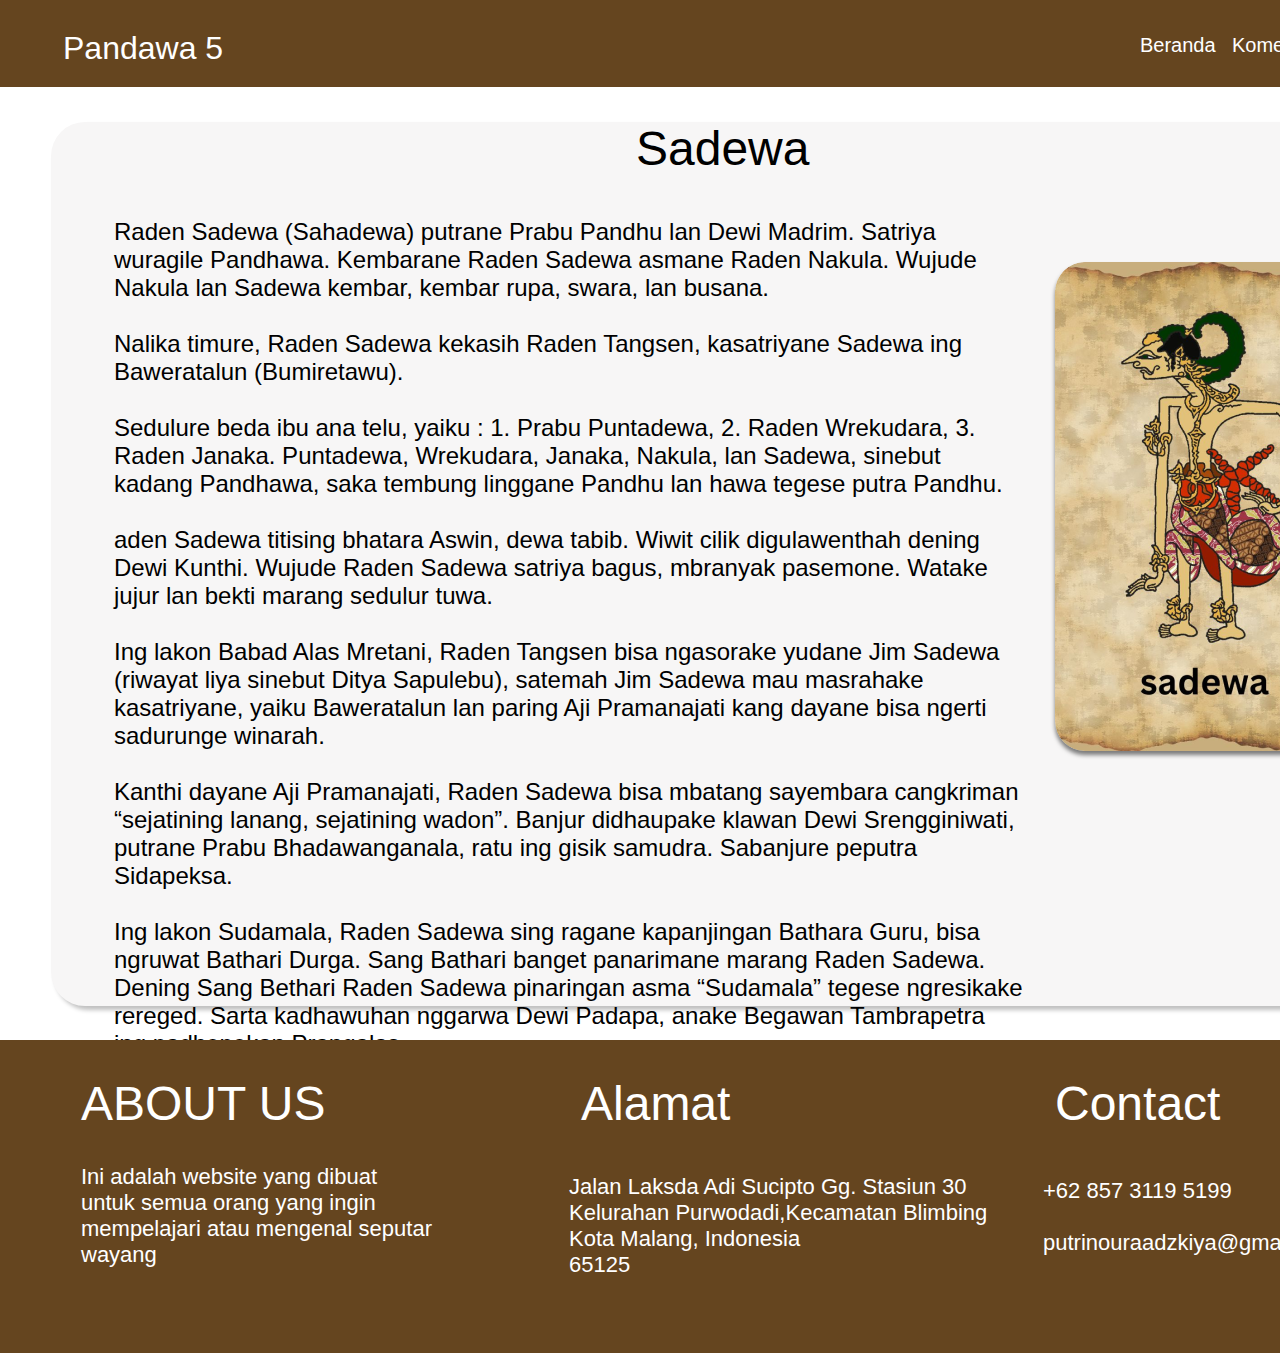
<file: webweb/sadewa/index.html>
<!DOCTYPE html>
<html lang="en">
  <head>
    <meta charset="UTF-8" />
    <meta http-equiv="X-UA-Compatible" content="IE=edge" />
    <meta name="viewport" content="width=device-width, initial-scale=1.0" />
    <link rel="stylesheet" href="./vars.css" />
    <link rel="stylesheet" href="./style.css" />

    <style>
      a,
      button,
      input,
      select,
      h1,
      h2,
      h3,
      h4,
      h5,
      * {
        margin: 0;
        padding: 0;
        border: none;
        text-decoration: none;
        appearance: none;
        background: none;

        -webkit-font-smoothing: antialiased;
      }
    </style>
    <title>Document</title>
  </head>
  <body>
    <div class="desktop-6">
      <div class="rectangle-18"></div>
      <div class="sadewa">Sadewa</div>
      <div class="rectangle-9"></div>
      <div
        class="[base64]"
      >
        Raden Sadewa (Sahadewa) putrane Prabu Pandhu lan Dewi Madrim. Satriya
        wuragile Pandhawa. Kembarane Raden Sadewa asmane Raden Nakula. Wujude
        Nakula lan Sadewa kembar, kembar rupa, swara, lan busana.<br /><br />Nalika
        timure, Raden Sadewa kekasih Raden Tangsen, kasatriyane Sadewa ing
        Baweratalun (Bumiretawu).<br /><br />Sedulure beda ibu ana telu, yaiku :
        1. Prabu Puntadewa, 2. Raden Wrekudara, 3. Raden Janaka. Puntadewa,
        Wrekudara, Janaka, Nakula, lan Sadewa, sinebut kadang Pandhawa, saka
        tembung linggane Pandhu lan hawa tegese putra Pandhu.<br /><br />aden
        Sadewa titising bhatara Aswin, dewa tabib. Wiwit cilik digulawenthah
        dening Dewi Kunthi. Wujude Raden Sadewa satriya bagus, mbranyak
        pasemone. Watake jujur lan bekti marang sedulur tuwa.<br /><br />Ing
        lakon Babad Alas Mretani, Raden Tangsen bisa ngasorake yudane Jim Sadewa
        (riwayat liya sinebut Ditya Sapulebu), satemah Jim Sadewa mau masrahake
        kasatriyane, yaiku Baweratalun lan paring Aji Pramanajati kang dayane
        bisa ngerti sadurunge winarah.<br /><br />Kanthi dayane Aji Pramanajati,
        Raden Sadewa bisa mbatang sayembara cangkriman “sejatining lanang,
        sejatining wadon”. Banjur didhaupake klawan Dewi Srengginiwati, putrane
        Prabu Bhadawanganala, ratu ing gisik samudra. Sabanjure peputra
        Sidapeksa.<br /><br />Ing lakon Sudamala, Raden Sadewa sing ragane
        kapanjingan Bathara Guru, bisa ngruwat Bathari Durga. Sang Bathari
        banget panarimane marang Raden Sadewa. Dening Sang Bethari Raden Sadewa
        pinaringan asma “Sudamala” tegese ngresikake rereged. Sarta kadhawuhan
        nggarwa Dewi Padapa, anake Begawan Tambrapetra ing padhepokan Prangalas.
      </div>
      <div class="rectangle-10"></div>
      <a href="../homepage/index.html"><div class="beranda">Beranda</div></a>
      <a href="/komentar/Desktop7.html"><div class="komentar">Komentar</div></a>
      <img
        class="digital-marketing-agency-promotion-instagram-post-4"
        src="digital-marketing-agency-promotion-instagram-post-40.png"
      />
      <svg
        class="rectangle-11"
        width="1440"
        height="313"
        viewBox="0 0 1440 313"
        fill="none"
        xmlns="http://www.w3.org/2000/svg"
      >
        <path d="M-74 0H1523V320H-74V0Z" fill="#65451F" />
      </svg>

      <div
        class="jalan-laksda-adi-sucipto-gg-stasiun-30-kelurahan-purwodadi-kecamatan-blimbing-kota-malang-indonesia-65125"
      >
        Jalan Laksda Adi Sucipto Gg. Stasiun 30 <br />Kelurahan
        Purwodadi,Kecamatan Blimbing<br />Kota Malang, Indonesia<br />65125
      </div>
      <div
        class="ini-adalah-website-yang-dibuat-untuk-semua-orang-yang-ingin-mempelajari-atau-mengenal-seputar-wayang"
      >
        Ini adalah website yang dibuat untuk semua orang yang ingin mempelajari
        atau mengenal seputar wayang
      </div>
      <div class="about-us">ABOUT US</div>
      <div class="alamat">Alamat</div>
      <div class="pandawa-5">Pandawa 5</div>
      <div class="_62-857-3119-5199-putrinouraadzkiya-gmail-com">
        +62 857 3119 5199<br /><br />putrinouraadzkiya@gmail.com
      </div>
      <div class="contact">Contact</div>
    </div>
  </body>
</html>
</file>
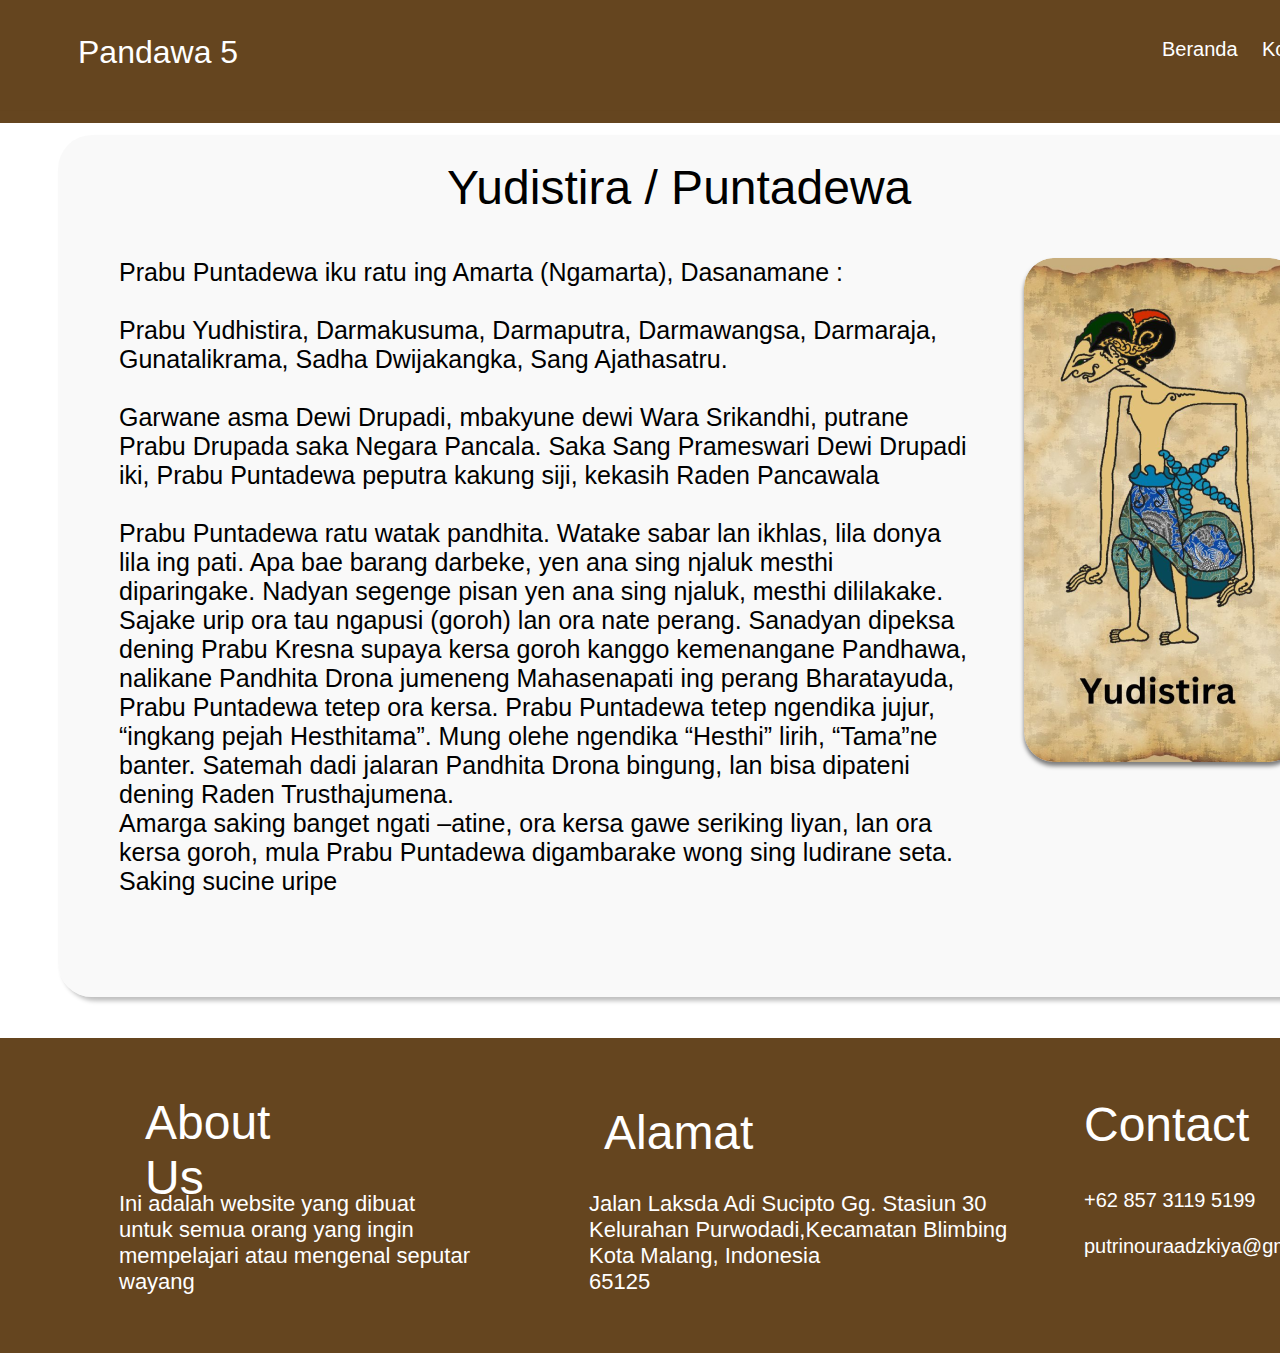
<file: webweb/yudistira/index.html>
<!DOCTYPE html>
<html lang="en">
  <head>
    <meta charset="UTF-8" />
    <meta http-equiv="X-UA-Compatible" content="IE=edge" />
    <meta name="viewport" content="width=device-width, initial-scale=1.0" />
    <link rel="stylesheet" href="./vars.css" />
    <link rel="stylesheet" href="./style.css" />

    <style>
      a,
      button,
      input,
      select,
      h1,
      h2,
      h3,
      h4,
      h5,
      * {
        margin: 0;
        padding: 0;
        border: none;
        text-decoration: none;
        appearance: none;
        background: none;

        -webkit-font-smoothing: antialiased;
      }
    </style>
    <title>Document</title>
  </head>
  <body>
    <div class="desktop-2">
      <div class="rectangle-12"></div>
      <div class="yudistira-puntadewa">Yudistira / Puntadewa</div>
      <img
        class="digital-marketing-agency-promotion-instagram-post-1"
        src="digital-marketing-agency-promotion-instagram-post-10.png"
      />
      <div
        class="[base64]"
      >
        Prabu Puntadewa iku ratu ing Amarta (Ngamarta), Dasanamane :
        <br /><br />Prabu Yudhistira, Darmakusuma, Darmaputra, Darmawangsa,
        Darmaraja, Gunatalikrama, Sadha Dwijakangka, Sang Ajathasatru.<br /><br />Garwane
        asma Dewi Drupadi, mbakyune dewi Wara Srikandhi, putrane Prabu Drupada
        saka Negara Pancala. Saka Sang Prameswari Dewi Drupadi iki, Prabu
        Puntadewa peputra kakung siji, kekasih Raden Pancawala<br /><br />Prabu
        Puntadewa ratu watak pandhita. Watake sabar lan ikhlas, lila donya lila
        ing pati. Apa bae barang darbeke, yen ana sing njaluk mesthi
        diparingake. Nadyan segenge pisan yen ana sing njaluk, mesthi
        dililakake. Sajake urip ora tau ngapusi (goroh) lan ora nate perang.
        Sanadyan dipeksa dening Prabu Kresna supaya kersa goroh kanggo
        kemenangane Pandhawa, nalikane Pandhita Drona jumeneng Mahasenapati ing
        perang Bharatayuda, Prabu Puntadewa tetep ora kersa. Prabu Puntadewa
        tetep ngendika jujur, “ingkang pejah Hesthitama”. Mung olehe ngendika
        “Hesthi” lirih, “Tama”ne banter. Satemah dadi jalaran Pandhita Drona
        bingung, lan bisa dipateni dening Raden Trusthajumena.<br />Amarga
        saking banget ngati –atine, ora kersa gawe seriking liyan, lan ora kersa
        goroh, mula Prabu Puntadewa digambarake wong sing ludirane seta. Saking
        sucine uripe
      </div>
      <svg
        class="rectangle-9"
        width="1440"
        height="104"
        viewBox="0 0 1440 104"
        fill="none"
        xmlns="http://www.w3.org/2000/svg"
      >
        <path d="M-50 -216H1547V104H-50V-216Z" fill="#65451F" />
      </svg>

      <a href="../homepage/index.html"><div class="beranda">Beranda</div></a>
      <a href="/komentar/Desktop7.html"><div class="komentar">Komentar</div></a>
      <svg
        class="rectangle-10"
        width="1440"
        height="315"
        viewBox="0 0 1440 315"
        fill="none"
        xmlns="http://www.w3.org/2000/svg"
      >
        <path d="M-310 0H1440V354H-310V0Z" fill="#65451F" />
      </svg>

      <div
        class="ini-adalah-website-yang-dibuat-untuk-semua-orang-yang-ingin-mempelajari-atau-mengenal-seputar-wayang"
      >
        Ini adalah website yang dibuat untuk semua orang yang ingin mempelajari
        atau mengenal seputar wayang
      </div>
      <div class="alamat">Alamat</div>
      <div class="pandawa-5">Pandawa 5</div>
      <div
        class="jalan-laksda-adi-sucipto-gg-stasiun-30-kelurahan-purwodadi-kecamatan-blimbing-kota-malang-indonesia-65125"
      >
        Jalan Laksda Adi Sucipto Gg. Stasiun 30 <br />Kelurahan
        Purwodadi,Kecamatan Blimbing<br />Kota Malang, Indonesia<br />65125
      </div>
      <div class="_62-857-3119-5199-putrinouraadzkiya-gmail-com">
        +62 857 3119 5199<br /><br />putrinouraadzkiya@gmail.com
      </div>
      <div class="contact">Contact</div>
      <div class="about-us">About Us</div>
    </div>
  </body>
</html>
</file>
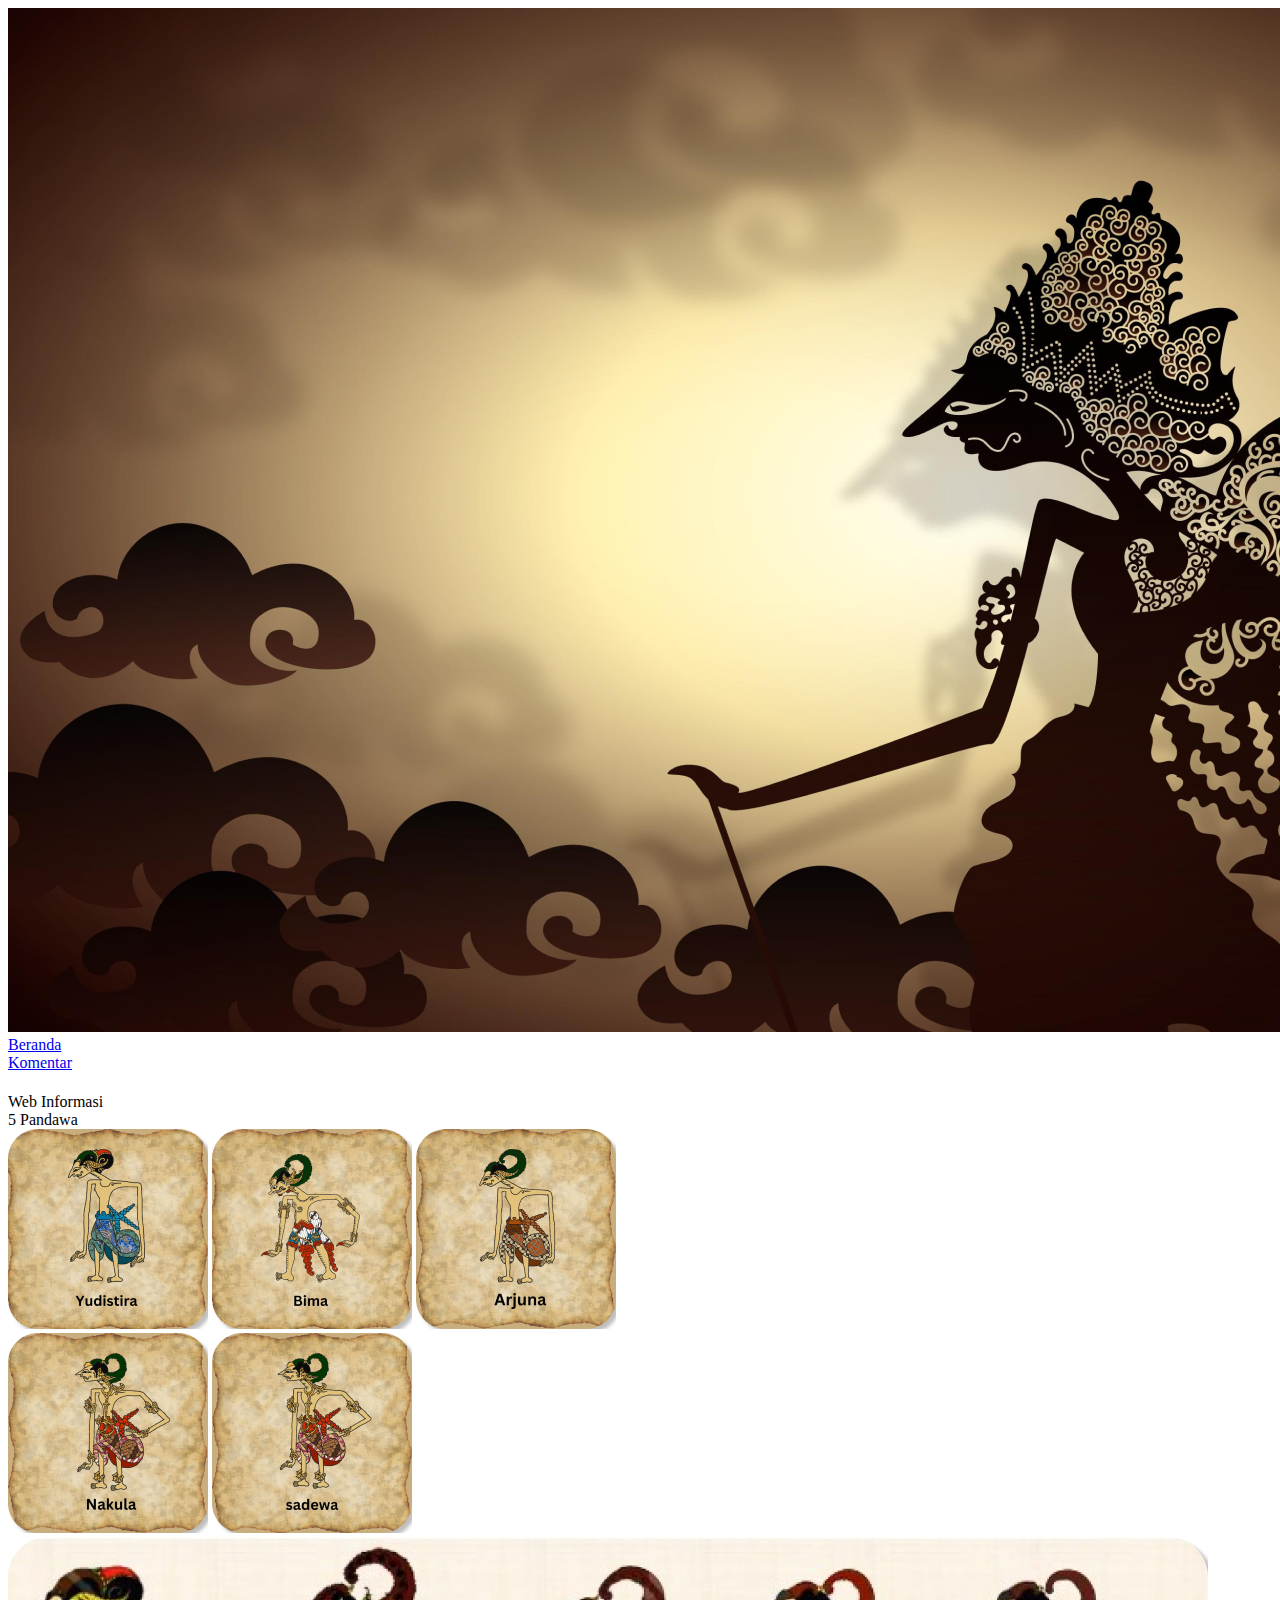
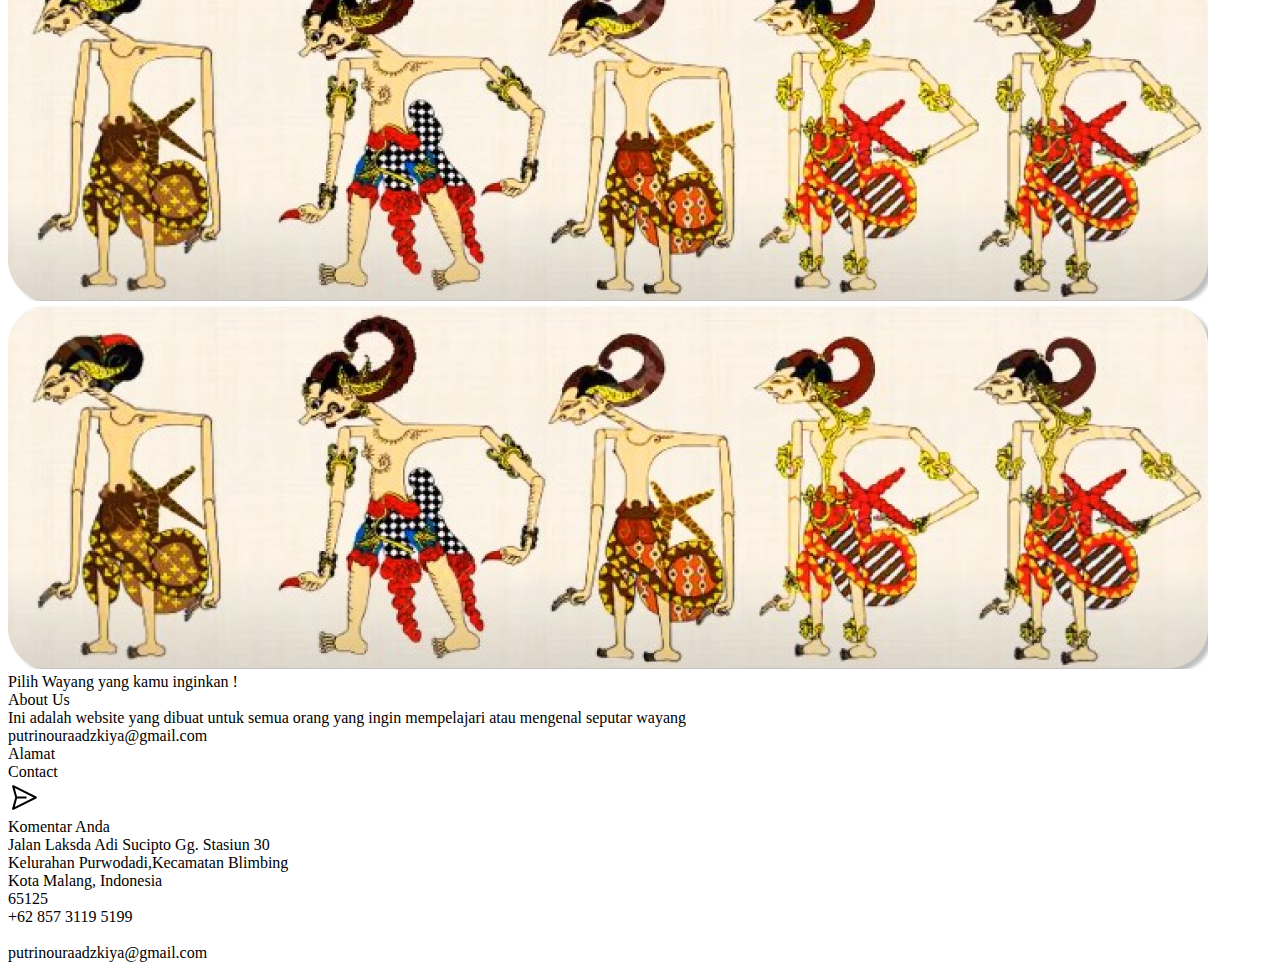
<file: webweb/homepage/Desktop1.html>
<!DOCTYPE html>
<html lang="en">
<head>
  <meta charset="UTF-8">
  <meta name="viewport" content="width=device-width, initial-scale=1.0">
  <title>Document</title>
</head>
<body>
<div class="desktop-1">
  <img class="_10126734-4371933-1" src="_10126734-4371933-10.png" />
  <div class="rectangle-18"></div>
  <a href="#pilih wayang yang kamu inginkan !"><div class="beranda">Beranda</div></a>
  <a href="/komentar/Desktop7.html"><div class="komentar">Komentar</div></a>
  <div class="ellipse-1"></div>
  <div class="ellipse-2"></div>
  <div class="ellipse-4"></div>
  <svg
    class="vector"
    width="23"
    height="17"
    viewBox="0 0 23 17"
    fill="none"
    xmlns="http://www.w3.org/2000/svg"
  >
    <path
      d="M11.9695 16.3511L3.52174 10.6583C3.40435 10.5728 3.28819 10.4868 3.17325 10.4002C1.73023 9.31409 0.950677 7.98742 0.954174 6.62375C0.954174 4.95443 2.11471 3.35349 4.18047 2.17311C6.24624 0.992723 9.04802 0.32959 11.9695 0.32959C14.8909 0.32959 17.6927 0.992723 19.7584 2.17311C21.8242 3.35349 22.9847 4.95443 22.9847 6.62375C22.9882 7.9868 22.209 9.31287 20.7667 10.3985L20.7657 10.4002C20.7657 10.4002 20.4652 10.6257 20.4202 10.656L11.9695 16.3511ZM4.77147 9.71075C4.77347 9.71075 5.00579 9.88698 5.05887 9.92475L11.9695 14.5819L18.889 9.91846C18.9331 9.88698 19.1674 9.7096 19.1684 9.70903C20.3472 8.82162 20.9843 7.73783 20.982 6.62375C20.982 5.25795 20.0324 3.94808 18.3423 2.98231C16.6521 2.01655 14.3597 1.47398 11.9695 1.47398C9.57919 1.47398 7.28682 2.01655 5.59665 2.98231C3.90648 3.94808 2.95695 5.25795 2.95695 6.62375C2.95485 7.73852 3.59161 8.82293 4.77147 9.71075Z"
      fill="white"
    />
  </svg>

  <div class="web-informasi">Web Informasi</div>
  <div class="_5-pandawa">5 Pandawa</div>
  <div class="desktop-12">

    <a href="/yudistira/Desktop2.html"><img class="yudistira" src="digital-marketing-agency-promotion-instagram-post-10.png"></a>
    <a href="/bima/Desktop3.html"><img class="bima" src="digital-marketing-agency-promotion-instagram-post-1-10.png"/></a>
    <a href="/arjuna/Desktop4.html"><img class="arjuna" src="digital-marketing-agency-promotion-instagram-post-2-10.png"/></a>
    <div class="system-uicons-location"></div>
    <a href="/nakula/Desktop5.html"><img class="nakula" src="digital-marketing-agency-promotion-instagram-post-3-10.png"/></a>
    <a href="/sadewa/Desktop6.html"><img class="sadewa" src="digital-marketing-agency-promotion-instagram-post-40.png"/></a>
      <img class="_5-pandawa-1" src="_5-pandawa-10.png" /><img
      class="_5-pandawa-2"
      src="_5-pandawa-20.png"
    />
    <div id="pilih wayang yang kamu inginkan !" class="pilih-wayang-yang-kamu-inginkan">
      Pilih Wayang yang kamu inginkan !
    </div>
    <div class="rectangle-10"></div>
    <div class="about-us">About Us</div>
    <div
      class="ini-adalah-website-yang-dibuat-untuk-semua-orang-yang-ingin-mempelajari-atau-mengenal-seputar-wayang"
    >
      Ini adalah website yang dibuat untuk semua orang yang ingin mempelajari
      atau mengenal seputar wayang
    </div>
    <div class="putrinouraadzkiya-gmail-com">putrinouraadzkiya@gmail.com</div>
    <div class="alamat">Alamat</div>
    <div class="contact">Contact</div>
    <div class="rectangle-11"></div>
    <svg
      class="carbon-send"
      width="33"
      height="33"
      viewBox="0 0 33 33"
      fill="none"
      xmlns="http://www.w3.org/2000/svg"
    >
      <path
        d="M28.3078 15.5822L5.6203 4.23843C5.44248 4.1495 5.24275 4.11387 5.04515 4.13582C4.84755 4.15778 4.66051 4.23639 4.50655 4.36218C4.35952 4.48541 4.24978 4.6472 4.18966 4.82938C4.12954 5.01156 4.12143 5.20689 4.16624 5.39343L7.21874 16.5L4.12499 27.5756C4.08294 27.7314 4.07803 27.8949 4.11066 28.0529C4.14328 28.2109 4.21253 28.3591 4.31284 28.4854C4.41314 28.6118 4.54171 28.7129 4.68819 28.7806C4.83467 28.8482 4.99498 28.8806 5.15624 28.875C5.31767 28.874 5.47662 28.8352 5.6203 28.7616L28.3078 17.4178C28.4767 17.3313 28.6185 17.1998 28.7175 17.0378C28.8165 16.8759 28.8688 16.6898 28.8688 16.5C28.8688 16.3102 28.8165 16.1241 28.7175 15.9621C28.6185 15.8002 28.4767 15.6687 28.3078 15.5822ZM6.75468 25.8947L9.03374 17.5312H18.5625V15.4687H9.03374L6.75468 7.1053L25.5337 16.5L6.75468 25.8947Z"
        fill="black"
      />
    </svg>

    <div class="komentar-anda">Komentar Anda</div>
    <div
      class="jalan-laksda-adi-sucipto-gg-stasiun-30-kelurahan-purwodadi-kecamatan-blimbing-kota-malang-indonesia-65125"
    >
      Jalan Laksda Adi Sucipto Gg. Stasiun 30 <br />Kelurahan
      Purwodadi,Kecamatan Blimbing<br />Kota Malang, Indonesia<br />65125
    </div>
    <div class="_62-857-3119-5199-putrinouraadzkiya-gmail-com">
      +62 857 3119 5199<br /><br />putrinouraadzkiya@gmail.com
    </div>
  </div>
</div>
</body>
</html>
</file>
<file: webweb/arjuna/vars.css>
/* Figma Styles of your File */
:root {
  /* Colors */

  /* Fonts */

  /* Effects */
}
</file>
<file: webweb/arjuna/style.css>
.desktop-4,
.desktop-4 * {
  box-sizing: border-box;
}
.desktop-4 {
  background: #ffffff;
  width: 1440px;
  height: 1353px;
  position: relative;
  overflow: hidden;
}
.rectangle-9 {
  background: #65451f;
  width: 1597px;
  height: 320px;
  position: absolute;
  left: 0px;
  top: -239px;
}
.beranda {
  color: #ffffff;
  text-align: left;
  font: 400 20px "Inter-Regular", sans-serif;
  position: absolute;
  left: 1171px;
  top: 29px;
}
.komentar {
  color: #ffffff;
  text-align: left;
  font: 400 20px "Inter-Regular", sans-serif;
  position: absolute;
  left: 1267px;
  top: 29px;
}
.rectangle-13 {
  border-radius: 0px;
  opacity: 0.699999988079071;
  width: 1350px;
  height: 862px;
  position: absolute;
  left: 49px;
  top: 120px;
  overflow: visible;
}
.[base64] {
  color: #000000;
  text-align: left;
  font: 400 25px "TimesNewRoman-Regular", sans-serif;
  position: absolute;
  left: 130px;
  top: 263px;
  width: 909px;
}
.arjuna {
  color: #000000;
  text-align: left;
  font: 400 48px "RobotoSlab-Regular", sans-serif;
  position: absolute;
  left: 631px;
  top: 156px;
}
.digital-marketing-agency-promotion-instagram-post-2-1 {
  border-radius: 30px;
  width: 286px;
  height: 514px;
  position: absolute;
  left: 1083px;
  top: 255px;
  box-shadow: 0px 4px 4px 0px rgba(0, 0, 0, 0.5);
}
.rectangle-10 {
  width: 1597px;
  height: 320px;
  position: absolute;
  left: -80px;
  top: 1033px;
  overflow: visible;
}
.ini-adalah-website-yang-dibuat-untuk-semua-orang-yang-ingin-mempelajari-atau-mengenal-seputar-wayang {
  color: #ffffff;
  text-align: left;
  font: 400 22px "Candara-Regular", sans-serif;
  position: absolute;
  left: 84px;
  top: 1158px;
  width: 351px;
  height: 32px;
}
.about-us {
  color: #ffffff;
  text-align: left;
  font: 400 48px "Candara-Regular", sans-serif;
  position: absolute;
  left: 109px;
  top: 1089px;
}
.alamat {
  color: #ffffff;
  text-align: left;
  font: 400 48px "Candara-Regular", sans-serif;
  position: absolute;
  left: 631px;
  top: 1079px;
}
.pandawa-5 {
  color: #ffffff;
  text-align: left;
  font: 400 32px "Bellefair-Regular", sans-serif;
  position: absolute;
  left: 65px;
  top: 26px;
}
.jalan-laksda-adi-sucipto-gg-stasiun-30-kelurahan-purwodadi-kecamatan-blimbing-kota-malang-indonesia-65125 {
  color: #ffffff;
  text-align: left;
  font: 400 22px "Candara-Regular", sans-serif;
  position: absolute;
  left: 604px;
  top: 1160px;
}
._62-857-3119-5199-putrinouraadzkiya-gmail-com {
  color: #ffffff;
  text-align: left;
  font: 400 22px "Candara-Regular", sans-serif;
  position: absolute;
  left: 1083px;
  top: 1160px;
}
.contact {
  color: #ffffff;
  text-align: left;
  font: 400 48px "Candara-Regular", sans-serif;
  position: absolute;
  left: 1118px;
  top: 1079px;
}
</file>
<file: webweb/bima/vars.css>
/* Figma Styles of your File */
:root {
  /* Colors */

  /* Fonts */

  /* Effects */
}
</file>
<file: webweb/bima/style.css>
.desktop-3,
.desktop-3 * {
  box-sizing: border-box;
}
.desktop-3 {
  background: #ffffff;
  width: 1440px;
  height: 1353px;
  position: relative;
  overflow: hidden;
}
.rectangle-13 {
  border-radius: 0px;
  opacity: 0.699999988079071;
  width: 1350px;
  height: 862px;
  position: absolute;
  left: 53px;
  top: 122.5px;
  overflow: visible;
}
.bima-werkudara {
  color: #000000;
  text-align: left;
  font: 400 48px "RobotoSlab-Regular", sans-serif;
  position: absolute;
  left: 482px;
  top: 143px;
}
.rectangle-9 {
  background: #65451f;
  width: 1597px;
  height: 320px;
  position: absolute;
  left: -101px;
  top: -233px;
}
.beranda {
  color: #ffffff;
  text-align: left;
  font: 400 20px "Inter-Regular", sans-serif;
  position: absolute;
  left: 1145px;
  top: 32px;
}
.komentar {
  color: #ffffff;
  text-align: left;
  font: 400 20px "Inter-Regular", sans-serif;
  position: absolute;
  left: 1230px;
  top: 32px;
}
.[base64] {
  color: #000000;
  text-align: left;
  font: 400 25px "TimesNewRoman-Regular", sans-serif;
  position: absolute;
  left: 130px;
  top: 230px;
  width: 876px;
}
.digital-marketing-agency-promotion-instagram-post-1-1 {
  border-radius: 30px;
  width: 302px;
  height: 563px;
  position: absolute;
  left: 1032px;
  top: 240px;
  box-shadow: 0px 4px 4px 0px rgba(0, 0, 0, 0.5);
}
.rectangle-10 {
  width: 1597px;
  height: 320px;
  position: absolute;
  left: -80px;
  top: 1033px;
  overflow: visible;
}
.about-us {
  color: #ffffff;
  text-align: left;
  font: 400 48px "Candara-Regular", sans-serif;
  position: absolute;
  left: 95px;
  top: 1088px;
}
.ini-adalah-website-yang-dibuat-untuk-semua-orang-yang-ingin-mempelajari-atau-mengenal-seputar-wayang {
  color: #ffffff;
  text-align: left;
  font: 400 20px "Candara-Regular", sans-serif;
  position: absolute;
  left: 90px;
  top: 1182px;
  width: 351px;
}
.alamat {
  color: #ffffff;
  text-align: left;
  font: 400 48px "Candara-Regular", sans-serif;
  position: absolute;
  left: 598px;
  top: 1078px;
}
.pandawa-5 {
  color: #ffffff;
  text-align: left;
  font: 400 32px "Bellefair-Regular", sans-serif;
  position: absolute;
  left: 95px;
  top: 28px;
}
.jalan-laksda-adi-sucipto-gg-stasiun-30-kelurahan-purwodadi-kecamatan-blimbing-kota-malang-indonesia-65125 {
  color: #ffffff;
  text-align: left;
  font: 400 22px "Candara-Regular", sans-serif;
  position: absolute;
  left: 576px;
  top: 1170px;
}
._62-857-3119-5199-putrinouraadzkiya-gmail-com {
  color: #ffffff;
  text-align: left;
  font: 400 22px "Candara-Regular", sans-serif;
  position: absolute;
  left: 1052px;
  top: 1177px;
}
.contact {
  color: #ffffff;
  text-align: left;
  font: 400 48px "Candara-Regular", sans-serif;
  position: absolute;
  left: 1037px;
  top: 1078px;
}
</file>
<file: webweb/homepage/vars.css>
/* Figma Styles of your File */
:root {
  /* Colors */

  /* Fonts */

  /* Effects */
}
</file>
<file: webweb/homepage/style.css>
.desktop-1,
.desktop-1 * {
  box-sizing: border-box;
}
.desktop-1 {
  background: #ffffff;
  width: 1442px;
  height: 2449px;
  position: relative;
  overflow: hidden;
}
._10126734-4371933-1 {
  width: 1536px;
  height: 1024px;
  position: absolute;
  left: -29px;
  top: 10px;
}
.rectangle-18 {
  background: #65451f;
  width: 1820px;
  height: 157px;
  position: absolute;
  left: -190px;
  top: -34px;
}
.beranda {
  color: #ffffff;
  text-align:left;
  font: 400 20px "Inter-Regular", sans-serif;
  position: absolute;
  left: 1111px;
  top: 45px;
}
.komentar {
  color: #ffffff;
  text-align: left;
  font: 400 20px "Inter-Regular", sans-serif;
  position: absolute;
  left: 1254px;
  top: 45px;
}
.ellipse-1 {
  background: #d9d9d9;
  border-radius: 50%;
  width: 30px;
  height: 30px;
  position: absolute;
  left: 29px;
  top: 44px;
}
.ellipse-2 {
  background: #d9d9d9;
  border-radius: 50%;
  width: 30px;
  height: 30px;
  position: absolute;
  left: 82px;
  top: 44px;
}
.ellipse-4 {
  background: #765827;
  border-radius: 50%;
  width: 1754px;
  height: 1267px;
  position: absolute;
  left: 2661px;
  top: 933px;
  filter: blur(150px);
}
.vector {
  height: auto;
  position: absolute;
  right: 50.76%;
  left: 47.71%;
  width: 1.53%;
  bottom: 45.84%;
  top: 53.5%;
  height: 0.65%;
  overflow: visible;
}
.web-informasi {
  color: #3e2305;
  text-align: left;
  font: 400 100px "BerkshireSwash-Regular", sans-serif;
  position: absolute;
  left: 170px;
  top: 280px;
  width: 1013px;
  height: 89px;
}
._5-pandawa {
  color: #3e2305;
  text-align: left;
  font: 400 96px "BerkshireSwash-Regular", sans-serif;
  position: absolute;
  left: 306px;
  top: 418px;
}
.desktop-12 {
  background: #d5cea5;
  width: 1446px;
  height: 1463px;
  position: absolute;
  left: 0px;
  top: 1024px;
  overflow: hidden;
}
.digital-marketing-agency-promotion-instagram-post-1 {
  border-radius: 30px;
  width: 200px;
  height: 200px;
  position: absolute;
  left: 76px;
  top: 692px;
  box-shadow: 4px 4px 4px 0px rgba(0, 0, 0, 0.25);
}
.digital-marketing-agency-promotion-instagram-post-1-1 {
  border-radius: 30px;
  width: 200px;
  height: 200px;
  position: absolute;
  left: 348px;
  top: 692px;
  box-shadow: 4px 4px 4px 0px rgba(0, 0, 0, 0.25);
}
.digital-marketing-agency-promotion-instagram-post-2-1 {
  border-radius: 30px;
  width: 200px;
  height: 200px;
  position: absolute;
  left: 619px;
  top: 692px;
  box-shadow: 4px 4px 4px 0px rgba(0, 0, 0, 0.25);
}
.system-uicons-location {
  width: 21px;
  height: 21px;
  position: absolute;
  left: 699px;
  top: 1257px;
  overflow: hidden;
}
.digital-marketing-agency-promotion-instagram-post-3-1 {
  border-radius: 30px;
  width: 200px;
  height: 200px;
  position: absolute;
  left: 877px;
  top: 692px;
  box-shadow: 4px 4px 4px 0px rgba(0, 0, 0, 0.25);
}
.digital-marketing-agency-promotion-instagram-post-4 {
  border-radius: 30px;
  width: 200px;
  height: 200px;
  position: absolute;
  left: 1135px;
  top: 692px;
  box-shadow: 4px 4px 4px 0px rgba(0, 0, 0, 0.25);
}
._5-pandawa-1 {
  border-radius: 40px;
  width: 1200px;
  height: 363.18px;
  position: absolute;
  left: 120px;
  top: 69px;
  box-shadow: 5px 4px 4px 0px rgba(0, 0, 0, 0.25);
}
._5-pandawa-2 {
  border-radius: 40px;
  width: 1200px;
  height: 363.18px;
  position: absolute;
  left: 120px;
  top: 68px;
  box-shadow: 5px 4px 4px 0px rgba(0, 0, 0, 0.25);
}
.pilih-wayang-yang-kamu-inginkan {
  color: #000000;
  text-align: left;
  font: 400 40px "MarkoOne-Regular", sans-serif;
  position: absolute;
  left: 76px;
  top: 536px;
  width: 815px;
  height: 51px;
}
.rectangle-10 {
  background: #65451f;
  border-radius: 30px;
  width: 1547px;
  height: 424px;
  position: absolute;
  left: -34px;
  top: 1141px;
}
.about-us {
  color: #ffffff;
  text-align: left;
  font: 400 48px "Candara-Regular", sans-serif;
  position: absolute;
  left: 102px;
  top: 1193px;
}
.ini-adalah-website-yang-dibuat-untuk-semua-orang-yang-ingin-mempelajari-atau-mengenal-seputar-wayang {
  color: #ffffff;
  text-align: left;
  font: 400 22px "Candara-Regular", sans-serif;
  position: absolute;
  left: 102px;
  top: 1277px;
  width: 351px;
}
.putrinouraadzkiya-gmail-com {
  color: #ffffff;
  text-align: left;
  font: 700 italic 32px "InriaSerif-BoldItalic", sans-serif;
  position: absolute;
  left: 484px;
  top: 1488px;
}
.alamat {
  color: #ffffff;
  text-align: left;
  font: 400 48px "Candara-Regular", sans-serif;
  position: absolute;
  left: 567px;
  top: 1193px;
}
.contact {
  color: #ffffff;
  text-align: left;
  font: 400 48px "Candara-Regular", sans-serif;
  position: absolute;
  left: 1056px;
  top: 1193px;
}
.rectangle-11 {
  background: #dfd7bf;
  border-radius: 40px;
  border-style: solid;
  border-color: #000000;
  border-width: 1px;
  width: 648px;
  height: 77px;
  position: absolute;
  left: 375px;
  top: 1010px;
  box-shadow: 0px 4px 4px 0px rgba(0, 0, 0, 1);
}
.carbon-send {
  width: 33px;
  height: 33px;
  position: absolute;
  left: 961px;
  top: 1033px;
  overflow: visible;
}
.komentar-anda {
  color: #000000;
  text-align: left;
  font: 300 20px "InriaSans-Light", sans-serif;
  position: absolute;
  left: 448px;
  top: 1038px;
}
.jalan-laksda-adi-sucipto-gg-stasiun-30-kelurahan-purwodadi-kecamatan-blimbing-kota-malang-indonesia-65125 {
  color: #ffffff;
  text-align: left;
  font: 400 22px "Candara-Regular", sans-serif;
  position: absolute;
  left: 567px;
  top: 1277px;
}
._62-857-3119-5199-putrinouraadzkiya-gmail-com {
  color: #ffffff;
  text-align: left;
  font: 400 22px "Candara-Regular", sans-serif;
  position: absolute;
  left: 1056px;
  top: 1277px;
}
</file>
<file: webweb/komentar/vars.css>
/* Figma Styles of your File */
:root {
  /* Colors */

  /* Fonts */

  /* Effects */
}
</file>
<file: webweb/komentar/style.css>
.desktop-7,
.desktop-7 * {
  box-sizing: border-box;
}
.desktop-7 {
  background: #ffffff;
  width: 1440px;
  height: 1024px;
  position: relative;
  overflow: hidden;
}
.rectangle-11 {
  background: #c8ae7d;
  border-radius: 40px;
  border-style: solid;
  border-color: #000000;
  border-width: 1px;
  width: 1551px;
  height: 130px;
  position: absolute;
  left: -56px;
  top: 894px;
  box-shadow: 0px 4px 4px 0px rgba(0, 0, 0, 1);
}
.carbon-send {
  width: 60px;
  height: 60px;
  position: absolute;
  left: 1330px;
  top: 929px;
  overflow: visible;
}
.gg-profile {
  width: 80px;
  height: 80px;
  position: absolute;
  left: 51px;
  top: 91px;
  overflow: hidden;
}
.nzzzzzz {
  color: #000000;
  text-align: left;
  font: 400 32px "JosefinSans-Regular", sans-serif;
  position: absolute;
  left: 151px;
  top: 191px;
  width: 128px;
  height: 27px;
}
.baguss-nih-cocok-buat-belajar {
  color: #000000;
  text-align: left;
  font: 400 24px "Jaldi-Regular", sans-serif;
  position: absolute;
  left: 151px;
  top: 229px;
  width: 471px;
}
.gg-profile2 {
  width: 80px;
  height: 80px;
  position: absolute;
  left: 51px;
  top: 192px;
  overflow: hidden;
}
.group {
  height: auto;
  position: absolute;
  right: 8.33%;
  left: 0%;
  width: 91.67%;
  bottom: 8.33%;
  top: 0%;
  height: 91.67%;
  overflow: visible;
}
.group2 {
  height: auto;
  position: absolute;
  right: 91.16%;
  left: 3.75%;
  width: 5.09%;
  bottom: 58.76%;
  top: 34.08%;
  height: 7.16%;
  overflow: visible;
}
.nataniasylvv {
  color: #000000;
  text-align: left;
  font: 400 32px "JosefinSans-Regular", sans-serif;
  position: absolute;
  left: 151px;
  top: 353px;
}
.text {
  color: #000000;
  text-align: left;
  font: 400 32px "JosefinSans-Regular", sans-serif;
  position: absolute;
  left: 849px;
  top: 250px;
}
.kerenn-kerenn {
  color: #000000;
  text-align: left;
  font: 400 24px "Jaldi-Regular", sans-serif;
  position: absolute;
  left: 151px;
  top: 381px;
  width: 471px;
}
.ketik-disini {
  color: #000000;
  text-align: left;
  font: 200 36px "Inter-ExtraLight", sans-serif;
  position: absolute;
  left: 128px;
  top: 937px;
  width: 471px;
}
.ep-back {
  width: 96px;
  height: 64px;
  position: absolute;
  left: 15px;
  top: 33px;
  overflow: visible;
}
</file>
<file: webweb/nakula/vars.css>
/* Figma Styles of your File */
:root {
  /* Colors */

  /* Fonts */

  /* Effects */
}
</file>
<file: webweb/nakula/style.css>
.desktop-5,
.desktop-5 * {
  box-sizing: border-box;
}
.desktop-5 {
  background: #ffffff;
  width: 1440px;
  height: 1353px;
  position: relative;
  overflow: hidden;
}
.rectangle-17 {
  background: #f7f6f6;
  border-radius: 34px;
  width: 1338px;
  height: 889px;
  position: absolute;
  left: 53px;
  top: 105px;
  box-shadow: 4px 4px 4px 0px rgba(0, 0, 0, 0.25);
}
.nakula {
  color: #000000;
  text-align: left;
  font: 400 48px "RobotoSlab-Regular", sans-serif;
  position: absolute;
  left: 679px;
  top: 118px;
}
.[base64] {
  color: #000000;
  text-align: left;
  font: 400 25px "TimesNewRoman-Regular", sans-serif;
  position: absolute;
  left: 120px;
  top: 206px;
  width: 909px;
}
.rectangle-9 {
  background: #65451f;
  width: 1597px;
  height: 320px;
  position: absolute;
  left: -79px;
  top: -240px;
}
.beranda {
  color: #ffffff;
  text-align: left;
  font: 400 20px "Inter-Regular", sans-serif;
  position: absolute;
  left: 1170px;
  top: 31px;
}
.komentar {
  color: #ffffff;
  text-align: left;
  font: 400 20px "Inter-Regular", sans-serif;
  position: absolute;
  left: 1240px;
  top: 31px;
}
.digital-marketing-agency-promotion-instagram-post-3-1 {
  border-radius: 30px;
  width: 280px;
  height: 461px;
  position: absolute;
  left: 1051px;
  top: 240px;
  box-shadow: 0px 4px 4px 0px rgba(0, 0, 0, 0.5);
}
.rectangle-10 {
  width: 1597px;
  height: 320px;
  position: absolute;
  left: -79px;
  top: 1033px;
  overflow: visible;
}
._62-857-3119-5199-putrinouraadzkiya-gmail-com {
  color: #ffffff;
  text-align: left;
  font: 400 22px "Candara-Regular", sans-serif;
  position: absolute;
  left: 1094px;
  top: 1153px;
  width: 288px;
  height: 41px;
}
.jalan-laksda-adi-sucipto-gg-stasiun-30-kelurahan-purwodadi-kecamatan-blimbing-kota-malang-indonesia-65125 {
  color: #ffffff;
  text-align: left;
  font: 400 22px "Candara-Regular", sans-serif;
  position: absolute;
  left: 626px;
  top: 1153px;
}
.ini-adalah-website-yang-dibuat-untuk-semua-orang-yang-ingin-mempelajari-atau-mengenal-seputar-wayang {
  color: #ffffff;
  text-align: left;
  font: 400 22px "Candara-Regular", sans-serif;
  position: absolute;
  left: 84px;
  top: 1158px;
  width: 351px;
  height: 32px;
}
.about-us {
  color: #ffffff;
  text-align: left;
  font: 400 48px "Candara-Regular", sans-serif;
  position: absolute;
  left: 84px;
  top: 1068px;
}
.alamat {
  color: #ffffff;
  text-align: left;
  font: 400 48px "Candara-Regular", sans-serif;
  position: absolute;
  left: 626px;
  top: 1068px;
}
.pandawa-5 {
  color: #ffffff;
  text-align: left;
  font: 400 32px "Bellefair-Regular", sans-serif;
  position: absolute;
  left: 57px;
  top: 24px;
}
.contact {
  color: #ffffff;
  text-align: left;
  font: 400 48px "Candara-Regular", sans-serif;
  position: absolute;
  left: 1097px;
  top: 1068px;
}
</file>
<file: webweb/sadewa/vars.css>
/* Figma Styles of your File */
:root {
  /* Colors */

  /* Fonts */

  /* Effects */
}
</file>
<file: webweb/sadewa/style.css>
.desktop-6,
.desktop-6 * {
  box-sizing: border-box;
}
.desktop-6 {
  background: #ffffff;
  width: 1440px;
  height: 1353px;
  position: relative;
  overflow: hidden;
}
.rectangle-18 {
  background: #f7f6f6;
  border-radius: 34px;
  width: 1338px;
  height: 884px;
  position: absolute;
  left: 51px;
  top: 122px;
  box-shadow: 4px 4px 4px 0px rgba(0, 0, 0, 0.25);
}
.sadewa {
  color: #000000;
  text-align: left;
  font: 400 48px "RobotoSlab-Regular", sans-serif;
  position: absolute;
  left: 636px;
  top: 121px;
}
.rectangle-9 {
  background: #65451f;
  width: 1597px;
  height: 320px;
  position: absolute;
  left: -1487px;
  top: -242px;
}
.[base64] {
  color: #000000;
  text-align: left;
  font: 400 24px "TimesNewRoman-Regular", sans-serif;
  position: absolute;
  left: 114px;
  top: 218px;
  width: 909px;
}
.rectangle-10 {
  background: #65451f;
  width: 1597px;
  height: 320px;
  position: absolute;
  left: 0px;
  top: -233px;
}
.beranda {
  color: #ffffff;
  text-align: left;
  font: 400 20px "Inter-Regular", sans-serif;
  position: absolute;
  left: 1140px;
  top: 34px;
}
.komentar {
  color: #ffffff;
  text-align: left;
  font: 400 20px "Inter-Regular", sans-serif;
  position: absolute;
  left: 1232px;
  top: 34px;
}
.digital-marketing-agency-promotion-instagram-post-4 {
  border-radius: 30px;
  width: 299px;
  height: 489px;
  position: absolute;
  left: 1055px;
  top: 262px;
  box-shadow: 0px 4px 4px 0px rgba(0, 0, 0, 0.5);
}
.rectangle-11 {
  width: 1597px;
  height: 320px;
  position: absolute;
  left: -74px;
  top: 1040px;
  overflow: visible;
}
.jalan-laksda-adi-sucipto-gg-stasiun-30-kelurahan-purwodadi-kecamatan-blimbing-kota-malang-indonesia-65125 {
  color: #ffffff;
  text-align: left;
  font: 400 22px "Candara-Regular", sans-serif;
  position: absolute;
  left: 569px;
  top: 1174px;
}
.ini-adalah-website-yang-dibuat-untuk-semua-orang-yang-ingin-mempelajari-atau-mengenal-seputar-wayang {
  color: #ffffff;
  text-align: left;
  font: 400 22px "Candara-Regular", sans-serif;
  position: absolute;
  left: 81px;
  top: 1164px;
  width: 351px;
}
.about-us {
  color: #ffffff;
  text-align: left;
  font: 400 48px "Candara-Regular", sans-serif;
  position: absolute;
  left: 81px;
  top: 1076px;
}
.alamat {
  color: #ffffff;
  text-align: left;
  font: 400 48px "Candara-Regular", sans-serif;
  position: absolute;
  left: 581px;
  top: 1076px;
}
.pandawa-5 {
  color: #ffffff;
  text-align: left;
  font: 400 32px "Bellefair-Regular", sans-serif;
  position: absolute;
  left: 63px;
  top: 30px;
}
._62-857-3119-5199-putrinouraadzkiya-gmail-com {
  color: #ffffff;
  text-align: left;
  font: 400 22px "Candara-Regular", sans-serif;
  position: absolute;
  left: 1043px;
  top: 1178px;
}
.contact {
  color: #ffffff;
  text-align: left;
  font: 400 48px "Candara-Regular", sans-serif;
  position: absolute;
  left: 1055px;
  top: 1076px;
}
</file>
<file: webweb/yudistira/vars.css>
/* Figma Styles of your File */
:root {
  /* Colors */

  /* Fonts */

  /* Effects */
}
</file>
<file: webweb/yudistira/style.css>
.desktop-2,
.desktop-2 * {
  box-sizing: border-box;
}
.desktop-2 {
  background: #ffffff;
  width: 1440px;
  height: 1353px;
  position: relative;
  overflow: hidden;
}
.rectangle-12 {
  background: rgba(247, 246, 246, 0.7);
  border-radius: 34px;
  width: 1330px;
  height: 862px;
  position: absolute;
  left: 58px;
  top: 135px;
  box-shadow: 4px 4px 4px 0px rgba(0, 0, 0, 0.25);
  transform-origin: 0 0;
  transform: rotate(0deg) scale(1, 1);
}
.yudistira-puntadewa {
  color: #000000;
  text-align: left;
  font: 400 48px "RobotoSlab-Regular", sans-serif;
  position: absolute;
  left: 447px;
  top: 160px;
}
.digital-marketing-agency-promotion-instagram-post-1 {
  border-radius: 30px;
  width: 275px;
  height: 504px;
  position: absolute;
  left: 1024px;
  top: 258px;
  box-shadow: 0px 4px 4px 0px rgba(0, 0, 0, 0.5);
}
.[base64] {
  color: #000000;
  text-align: justified;
  font: 400 25px "TimesNewRoman-Regular", sans-serif;
  position: absolute;
  left: 119px;
  top: 258px;
  width: 855px;
}
.rectangle-9 {
  background: #65451f;
  width: 1820px;
  height: 157px;
  position: absolute;
  left: -190px;
  top: -34px;
}
.beranda {
  color: #ffffff;
  text-align: left;
  font: 400 20px "Inter-Regular", sans-serif;
  position: absolute;
  left: 1162px;
  top: 38px;
}
.komentar {
  color: #ffffff;
  text-align: left;
  font: 400 20px "Inter-Regular", sans-serif;
  position: absolute;
  left: 1262px;
  top: 38px;
}
.rectangle-10 {
  width: 1750px;
  height: 354px;
  position: absolute;
  left: -210px;
  top: 1038px;
  overflow: visible;
}
.ini-adalah-website-yang-dibuat-untuk-semua-orang-yang-ingin-mempelajari-atau-mengenal-seputar-wayang {
  color: #ffffff;
  text-align: left;
  font: 400 22px "Candara-Regular", sans-serif;
  position: absolute;
  left: 119px;
  top: 1191px;
  width: 351px;
}
.alamat {
  color: #ffffff;
  text-align: left;
  font: 400 48px "Candara-Regular", sans-serif;
  position: absolute;
  left: 604px;
  top: 1105px;
}
.pandawa-5 {
  color: #ffffff;
  text-align: left;
  font: 400 32px "Bellefair-Regular", sans-serif;
  position: absolute;
  left: 78px;
  top: 34px;
  width: 190px;
  height: 31px;
}
.jalan-laksda-adi-sucipto-gg-stasiun-30-kelurahan-purwodadi-kecamatan-blimbing-kota-malang-indonesia-65125 {
  color: #ffffff;
  text-align: left;
  font: 400 22px "Candara-Regular", sans-serif;
  position: absolute;
  left: 589px;
  top: 1191px;
}
._62-857-3119-5199-putrinouraadzkiya-gmail-com {
  color: #ffffff;
  text-align: left;
  font: 400 20px "Candara-Regular", sans-serif;
  position: absolute;
  left: 1084px;
  top: 1189px;
}
.contact {
  color: #ffffff;
  text-align: left;
  font: 400 48px "Candara-Regular", sans-serif;
  position: absolute;
  left: 1084px;
  top: 1097px;
}
.about-us {
  color: #ffffff;
  text-align: left;
  font: 400 48px "Candara-Regular", sans-serif;
  position: absolute;
  left: 145px;
  top: 1095px;
  width: 190px;
  height: 59px;
}
</file>
